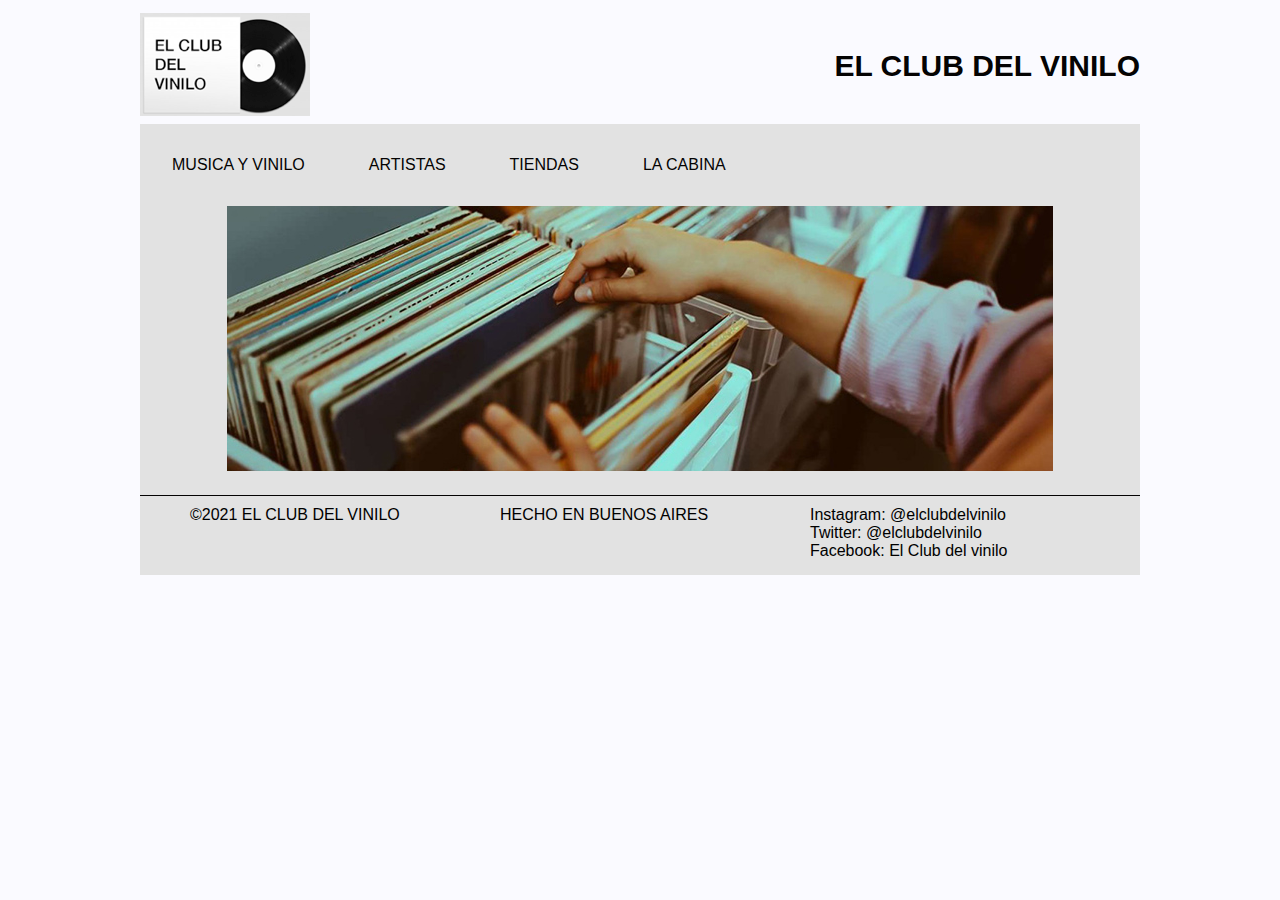
<file: index.html>
<!DOCTYPE html>
<html lang="es">
<head>
    <meta charset="UTF-8">
    <meta http-equiv="X-UA-Compatible" content="IE=edge">
    <meta name="viewport" content="width=device-width, initial-scale=1.0">
    <title>Document</title>
    <link rel="stylesheet" href="index.css">
</head>
<body>
    <div class="cabecera">
        <a href="index.html">
             <img src="elclubdelviniloLOGO1.png" alt="Ir al inicio">
        </a>
        <h1 class="titulo">EL CLUB DEL VINILO</h1>
    </div>

    <label class="menu-hamburguer" for="check-menu-hamb">
        <img class="foto-hamb" src="iconomenu.png"/>
    </label>

    <input class="menu-hamburguer" type="checkbox" name="check-menu-hamb" id="check-menu-hamb" />
    <ul class="submenu-checkbox">
        <li><a href="#">MUSICA Y VINILO</a>
            <ul>
                <li><a href="#">MUSICA</a></li>
                <li><a href="#">VINILO</a></li>
            </ul>
        </li>
        <li><a href="#">ARTISTAS</a></li>
        <li><a href="#">TIENDAS</a>
            <ul>
                <li><a href="#">BUENOS AIRES</a></li>
                <li><a href="#">SAN FRANCISCO</a></li>
                <li><a href="#">BARCELONA</a></li>
                <li><a href="#">BERLIN</a></li>
            </ul>
        </li>
        <li><a href="#">LA CABINA</a>
            <ul> 
                <li><a href="#">TECHNICS</a></li>
                <li><a href="#">PUAS</a></li>
                <li><a href="#">CDJ</a></li>
                <li><a href="#">MIXER</a></li>
                <li><a href="#">AURIS</a></li>
            </ul>
        </li>
    </ul>

    <div class="contenedor">
        <nav class="menu">
            <ul>
                <li ><a href="#">MUSICA Y VINILO</a>
                    <ul>
                        <li><a href="#">MUSICA</a></li>
                        <li><a href="#">VINILO</a></li>
                    </ul>
                </li>
                <li><a href="#">ARTISTAS</a></li>
                <li><a href="#">TIENDAS</a>
                    <ul>
                        <li><a href="#">BUENOS AIRES</a></li>
                        <li><a href="#">SAN FRANCISCO</a></li>
                        <li><a href="#">BARCELONA</a></li>
                        <li><a href="#">BERLIN</a></li>
                    </ul>
                </li>
                <li><a href="#">LA CABINA</a>
                    <ul>
                        <li><a href="#">TECHNICS</a></li>
                        <li><a href="#">PUAS</a></li>
                        <li><a href="#">CDJ</a></li>
                        <li><a href="#">MIXER</a></li>
                        <li><a href="#">AURIS</a></li>
                    </ul>
                </li>
            </ul>
        </nav>
      
        <div class="slider">
            <img class="imagen-slider" src="slider.jpg" alt="Foto discos">
        </div>

        <footer class="pie">
            <div class="pie-copy">
                &copy;2021 EL CLUB DEL VINILO
            </div>
            <address class="pie-made">
                HECHO EN BUENOS AIRES
            </address>
            <address class="pie-redes">
                Instagram: @elclubdelvinilo <br>
                Twitter: @elclubdelvinilo <br>
                Facebook: El Club del vinilo <br>
            </address>
      </footer>
    </div>
</body>
</html>
</file>
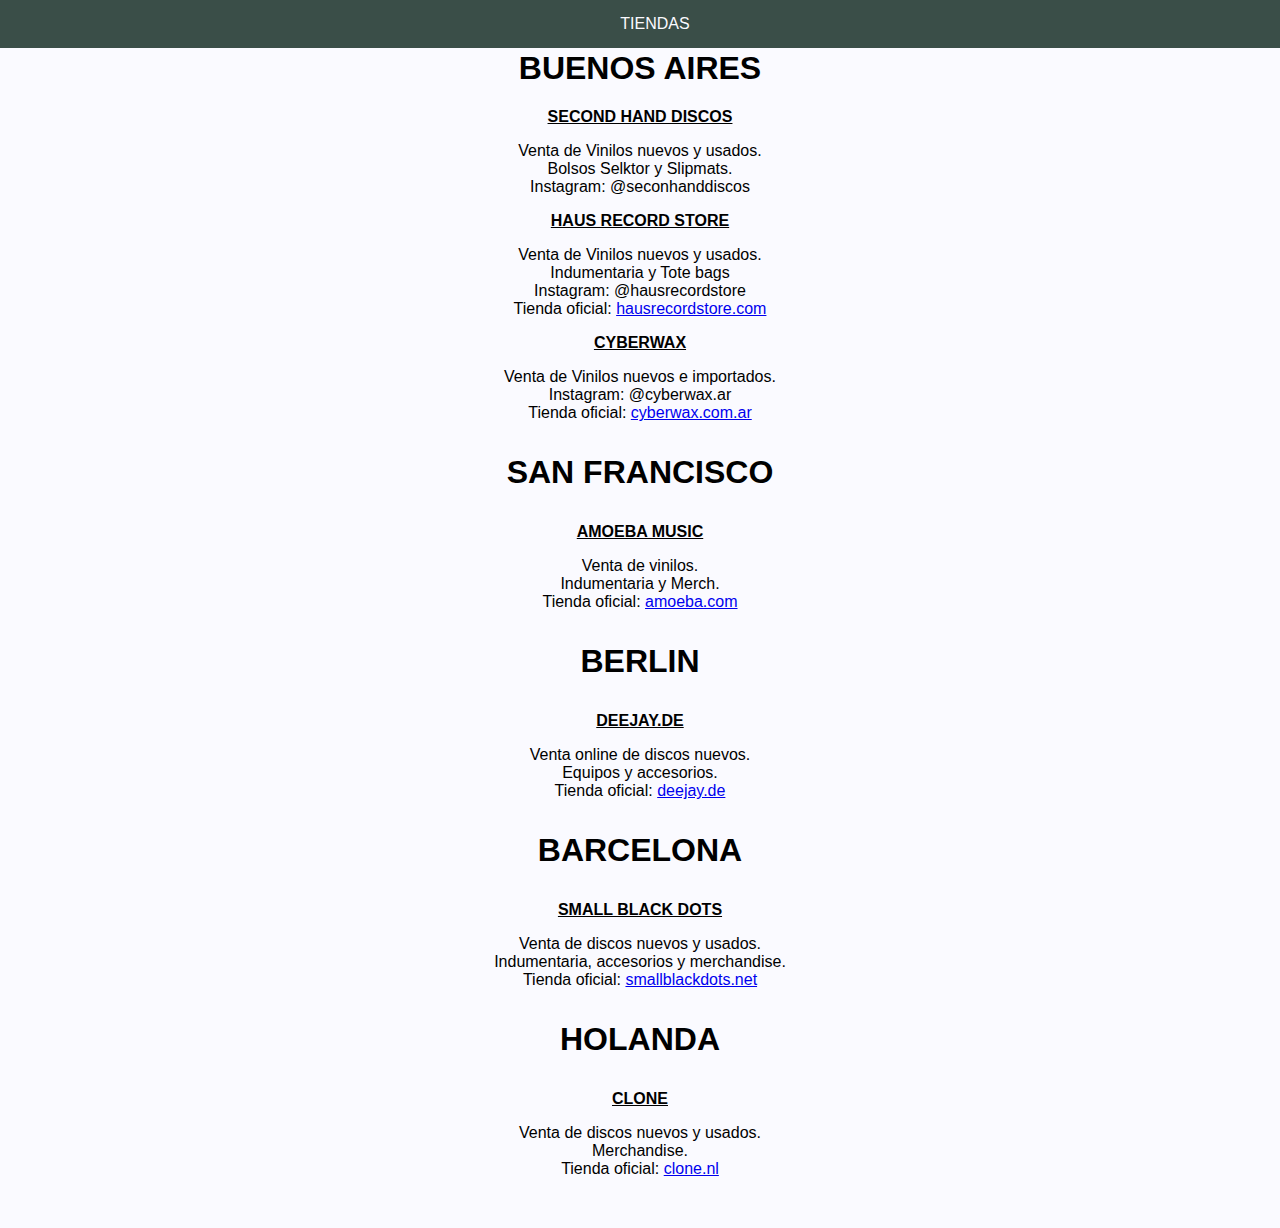
<file: FERIAS/index.html>
<!DOCTYPE html>
<html lang="es">
<head>
    <meta charset="UTF-8">
    <meta http-equiv="X-UA-Compatible" content="IE=edge">
    <meta name="viewport" content="width=device-width, initial-scale=1.0">
    <title>FERIAS</title>
    <link rel="stylesheet" href="index.css">
</head>
<body>
    <div class="fixed">
        TIENDAS
    </div>

    <div class="contenido">
        <h1 class="titulo">BUENOS AIRES</h1>
        <h2 class="titulo-interno">SECOND HAND DISCOS</h2>
        <p>
            Venta de Vinilos nuevos y usados. <br>
            Bolsos Selktor y Slipmats. <br>
            Instagram: @seconhanddiscos
        </p>
        <h2 class="titulo-interno">HAUS RECORD STORE</h2>
        <p>
            Venta de Vinilos nuevos y usados. <br>
            Indumentaria y Tote bags <br>
            Instagram: @hausrecordstore <br>
            Tienda oficial:
            <a href="https://www.hausrecordstore.com">hausrecordstore.com</a>
        </p>
        <h2 class="titulo-interno">CYBERWAX</h2>
        <p>
            Venta de Vinilos nuevos e importados. <br>
            Instagram: @cyberwax.ar <br>
            Tienda oficial: 
            <a href="https://www.cyberwax.com.ar">cyberwax.com.ar</a>

        </p>
        <h3 class="titulo">SAN FRANCISCO</h3>
        <h3 class="titulo-interno">AMOEBA MUSIC</h3>
        <p>
            Venta de vinilos. <br>
            Indumentaria y Merch. <br>
            Tienda oficial:
            <a href="https://www.amoeba.com">amoeba.com</a>
        </p>
        <h3 class="titulo">BERLIN</h3>
        <h3 class="titulo-interno">DEEJAY.DE</h3>
        <p>
            Venta online de discos nuevos. <br>
            Equipos y accesorios. <br>
            Tienda oficial:
            <a href="https://www.deejay.de">deejay.de</a>
        </p>

        <h3 class="titulo">BARCELONA</h3>
        <h3 class="titulo-interno">SMALL BLACK DOTS</h3>
        <p>
            Venta de discos nuevos y usados. <br>
            Indumentaria, accesorios y merchandise. <br>
            Tienda oficial: 
            <a href="https://www.smallblackdots.net">smallblackdots.net</a>
        </p>

        <h3 class="titulo">HOLANDA</h3>
        <h3 class="titulo-interno">CLONE</h3>
        <p>
            Venta de discos nuevos y usados. <br>
            Merchandise. <br>
            Tienda oficial:
            <a href="https://clone.nl">clone.nl</a>
        </p>
    </div>
</body>
</html>
</file>
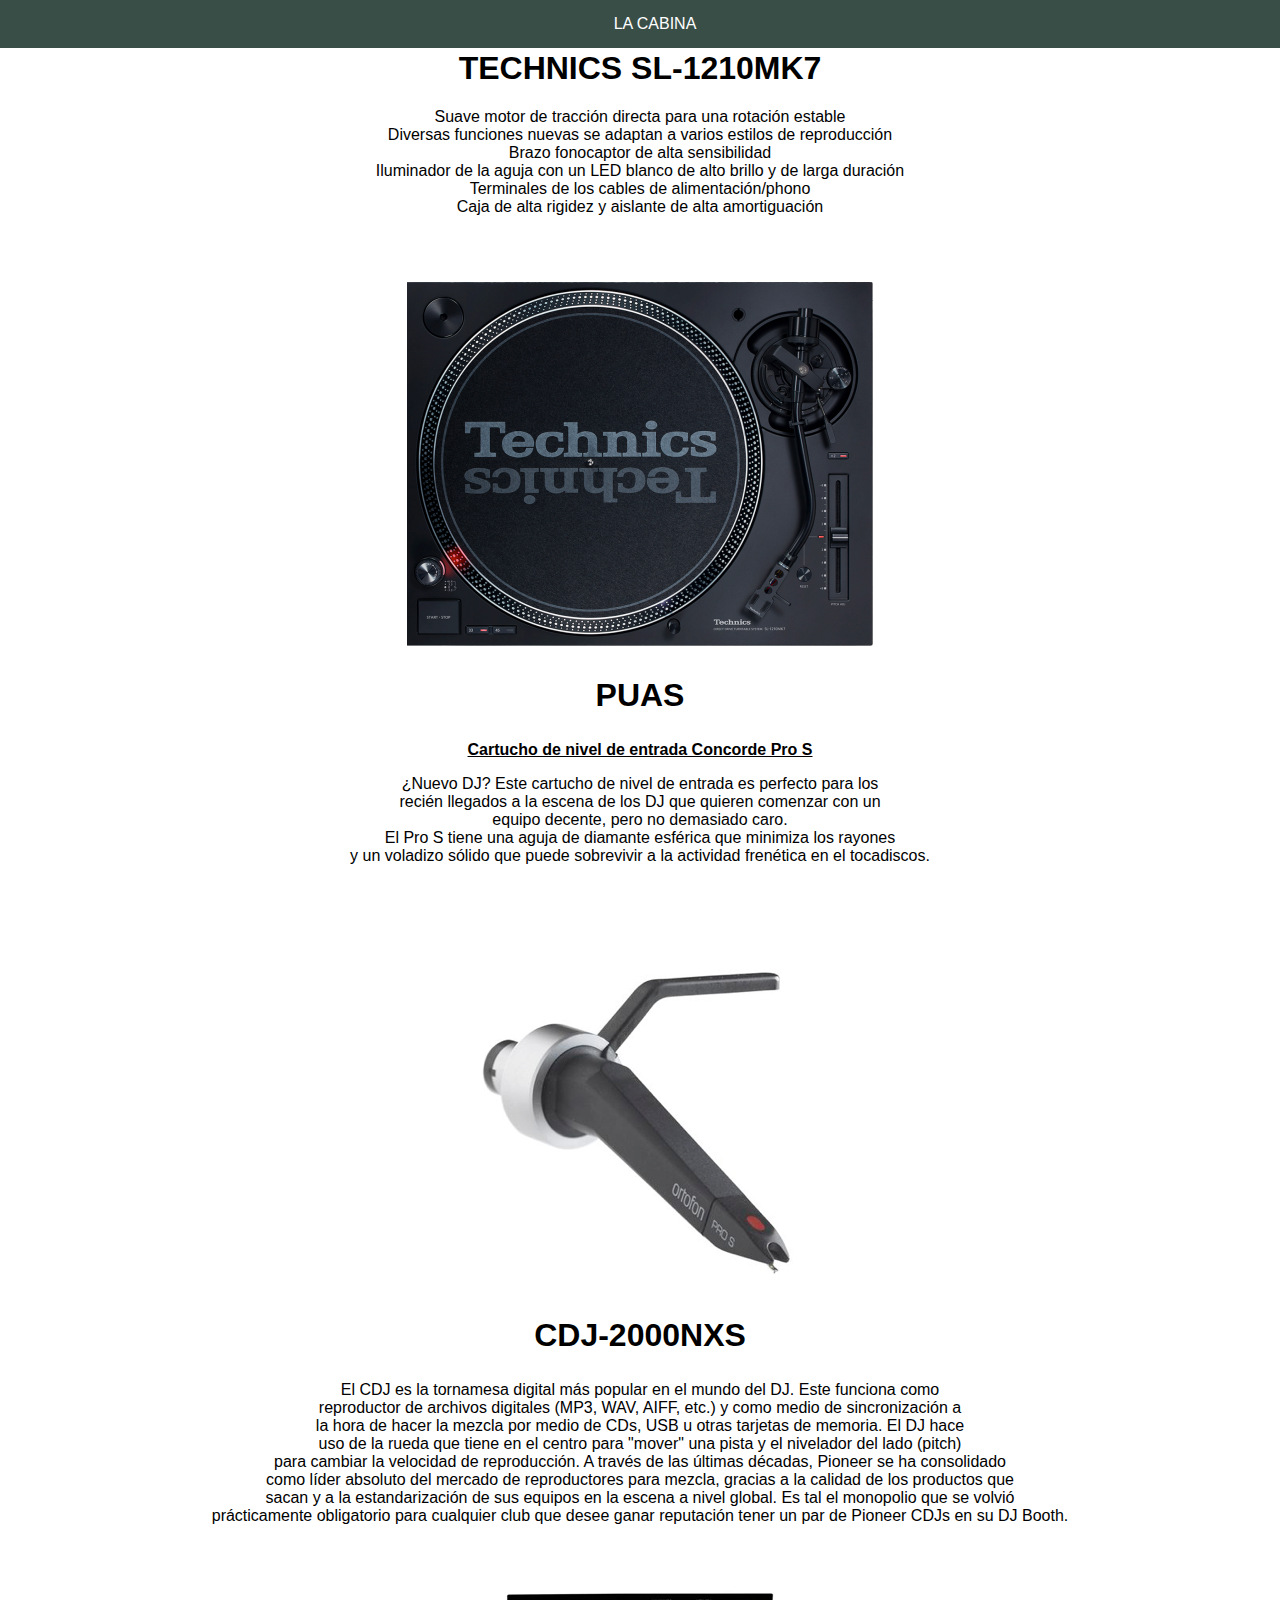
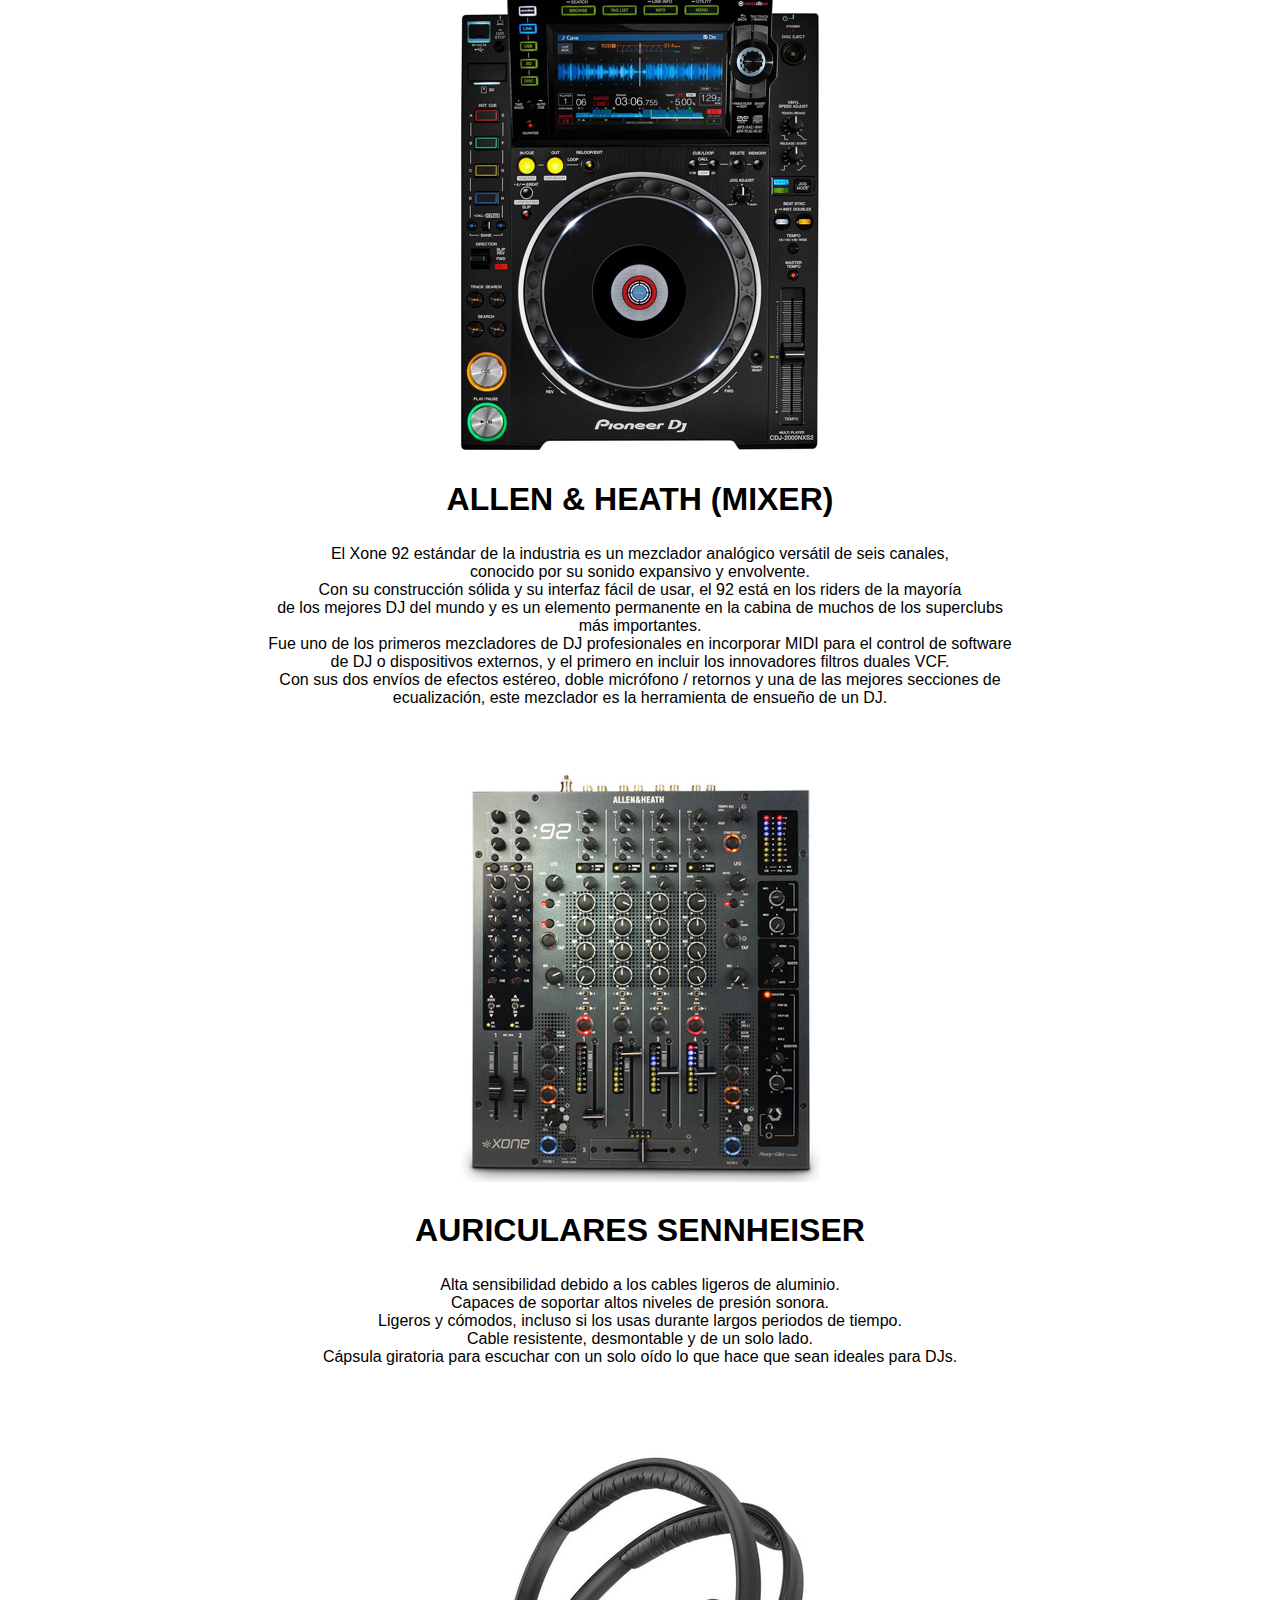
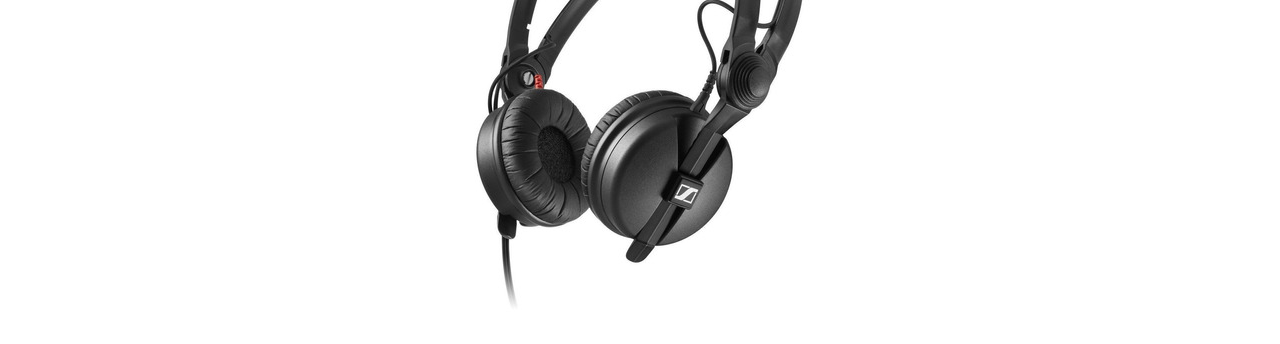
<file: LA CABINA/index.html>
<!DOCTYPE html>
<html lang="es">
<head>
    <meta charset="UTF-8">
    <meta http-equiv="X-UA-Compatible" content="IE=edge">
    <meta name="viewport" content="width=device-width, initial-scale=1.0">
    <title>LA CABINA</title>
    <link rel="stylesheet" href="index.css">
</head>
<body>
    <div class="fixed">
        LA CABINA
    </div>

    <div class="contenido">
        <h1 class="titulo">TECHNICS SL-1210MK7</h1>
        <p>
            Suave motor de tracción directa para una rotación estable <br>
            Diversas funciones nuevas se adaptan a varios estilos de 
            reproducción <br>
            Brazo fonocaptor de alta sensibilidad <br>
            Iluminador de la aguja con un LED blanco 
            de alto brillo y de larga duración <br>
            Terminales de los cables de alimentación/phono <br>
            Caja de alta rigidez y aislante de alta amortiguación
        </p>
        <img class="contenido" src="technics.png" alt="TECHNICS">
        
        <h2 class="titulo">PUAS</h2>
        <h2 class="titulo-interno">Cartucho de nivel de entrada Concorde Pro S</h2>
        <p>¿Nuevo DJ? Este cartucho de nivel de entrada es perfecto para los <br>
            recién llegados a la escena de los DJ que quieren comenzar con un <br>
            equipo decente, pero no demasiado caro. <br>
            El Pro S tiene una aguja de diamante esférica que minimiza los rayones <br>
            y un voladizo sólido que puede sobrevivir a la actividad frenética en el tocadiscos.
       </p>
       <img class="contenido" src="Puas.jpeg" alt="Puas">
       
    
        <h2 class="titulo">CDJ-2000NXS</h2>
        <p>
            El CDJ es la tornamesa digital más popular en el mundo del DJ. Este funciona como <br>
            reproductor de archivos digitales (MP3, WAV, AIFF, etc.) y como medio de sincronización a <br>
            la hora de hacer la mezcla por medio de CDs, USB u otras tarjetas de memoria. El DJ hace <br>
            uso de la rueda que tiene en el centro para "mover" una pista y el nivelador del lado (pitch) <br>
            para cambiar la velocidad de reproducción. A través de las últimas décadas, Pioneer se ha consolidado <br>
            como líder absoluto del mercado de reproductores para mezcla, gracias a la calidad de los productos que <br>
            sacan y a la estandarización de sus equipos en la escena a nivel global. Es tal el monopolio que se volvió <br>
            prácticamente obligatorio para cualquier club que desee ganar reputación tener un par de Pioneer CDJs en su DJ Booth.
        </p>
        <img class="contenido" src="CDJ2000NXS2.jpg" alt="CDJ-2000NXS">

        <h2 class="titulo">ALLEN & HEATH (MIXER)</h2>
        <p>
            El Xone 92 estándar de la industria es un mezclador analógico versátil de seis canales, <br>
            conocido por su sonido expansivo y envolvente. <br>
            Con su construcción sólida y su interfaz fácil de usar, el 92 está en los riders de la mayoría <br>
            de los mejores DJ del mundo y es un elemento permanente en la cabina de muchos de los superclubs <br>
            más importantes. <br>
            Fue uno de los primeros mezcladores de DJ profesionales en incorporar MIDI para el control de software <br>
            de DJ o dispositivos externos, y el primero en incluir los innovadores filtros duales VCF. <br>
            Con sus dos envíos de efectos estéreo, doble micrófono / retornos y una de las mejores secciones de <br>
            ecualización, este mezclador es la herramienta de ensueño de un DJ.
        </p>
        <img class="contenido" src="mixer-xone92.jpeg" alt="MIXER">

        <h2 class="titulo">AURICULARES SENNHEISER</h2>
        <p>
            Alta sensibilidad debido a los cables ligeros de aluminio. <br>
            Capaces de soportar altos niveles de presión sonora. <br>
            Ligeros y cómodos, incluso si los usas durante largos periodos de tiempo. <br>
            Cable resistente, desmontable y de un solo lado. <br>
            Cápsula giratoria para escuchar con un solo oído lo que hace que sean ideales para DJs.
        </p>
        <img class="contenido" src="auriculares.jpeg" alt="auriculares">



        
    </div>
    
</body>
</html>
</file>
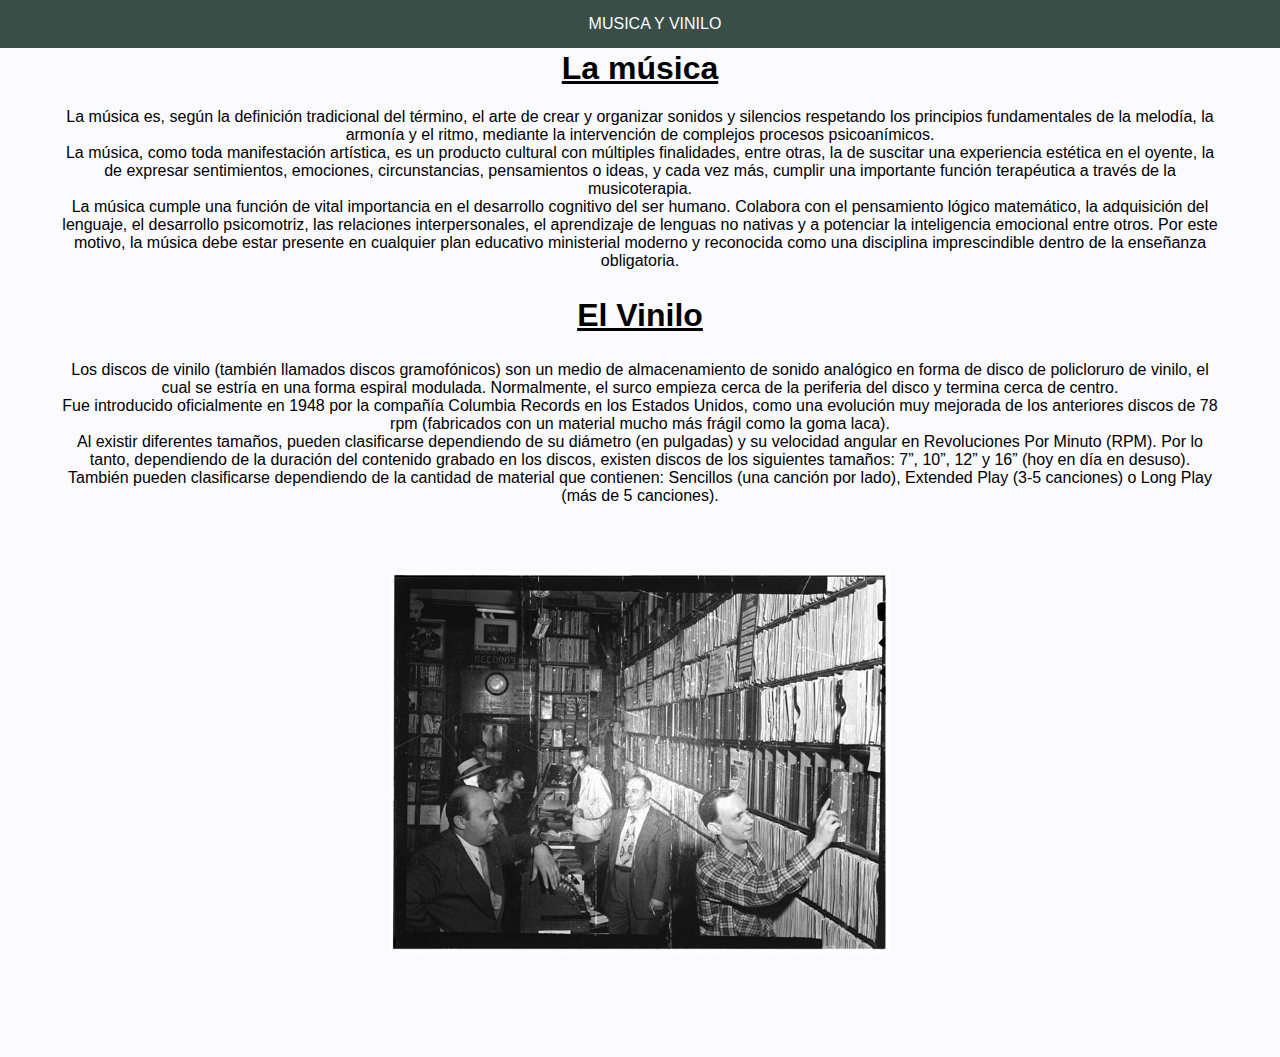
<file: MUSICA Y VINILOS/index.html>
<!DOCTYPE html>
<html lang="es">
<head>
    <meta charset="UTF-8">
    <meta http-equiv="X-UA-Compatible" content="IE=edge">
    <meta name="viewport" content="width=device-width, initial-scale=1.0">
    <title>HISTORIA</title>
    <link rel="stylesheet" href="index.css">
</head>
<body>
    <div class="fixed">
        MUSICA Y VINILO
    </div>

    <div class="contenido">
    <h1 class="titulo">La música</h1>
    <p> La música es, según la definición tradicional del término, el arte de crear y organizar sonidos y 
       silencios respetando los principios fundamentales de la melodía, la armonía y el ritmo, mediante 
       la intervención de complejos procesos psicoanímicos. <br>
        
       La música, como toda manifestación artística, es un producto cultural con múltiples finalidades, 
       entre otras, la de suscitar una experiencia estética en el oyente, la de expresar sentimientos, 
       emociones, circunstancias, pensamientos o ideas, y cada vez más, cumplir una importante función 
       terapéutica a través de la musicoterapia. <br>

       La música cumple una función de vital importancia en el desarrollo cognitivo del ser humano. 
       Colabora con el pensamiento lógico matemático, la adquisición del lenguaje, el desarrollo psicomotriz, 
       las relaciones interpersonales, el aprendizaje de lenguas no nativas y a potenciar la inteligencia 
       emocional entre otros. Por este motivo, la música debe estar presente en cualquier plan educativo ministerial 
       moderno y reconocida como una disciplina imprescindible dentro de la enseñanza obligatoria.</p>

       <h2 class="titulo">El Vinilo</h2>
       <p>Los discos de vinilo (también llamados discos gramofónicos) son un medio de almacenamiento de sonido analógico 
        en forma de disco de policloruro de vinilo, el cual se estría en una forma espiral modulada. Normalmente, el surco 
        empieza cerca de la periferia del disco y termina cerca de centro. <br>

        Fue introducido oficialmente en 1948 por la compañía Columbia Records en los Estados Unidos, como una evolución muy 
        mejorada de los anteriores discos de 78 rpm (fabricados con un material mucho más frágil como la goma laca). <br>

        Al existir diferentes tamaños, pueden clasificarse dependiendo de su diámetro (en pulgadas) y su velocidad angular 
        en Revoluciones Por Minuto (RPM). Por lo tanto, dependiendo de la duración del contenido grabado en los discos, 
        existen discos de los siguientes tamaños: 7”, 10”, 12” y 16” (hoy en día en desuso). También pueden clasificarse 
        dependiendo de la cantidad de material que contienen: Sencillos (una canción por lado), Extended Play (3-5 canciones)
        o Long Play (más de 5 canciones).</p>
        <img class="contenido" src="historiavinilo.jpeg" alt="historia">

    </div>
</body>
</html>
</file>
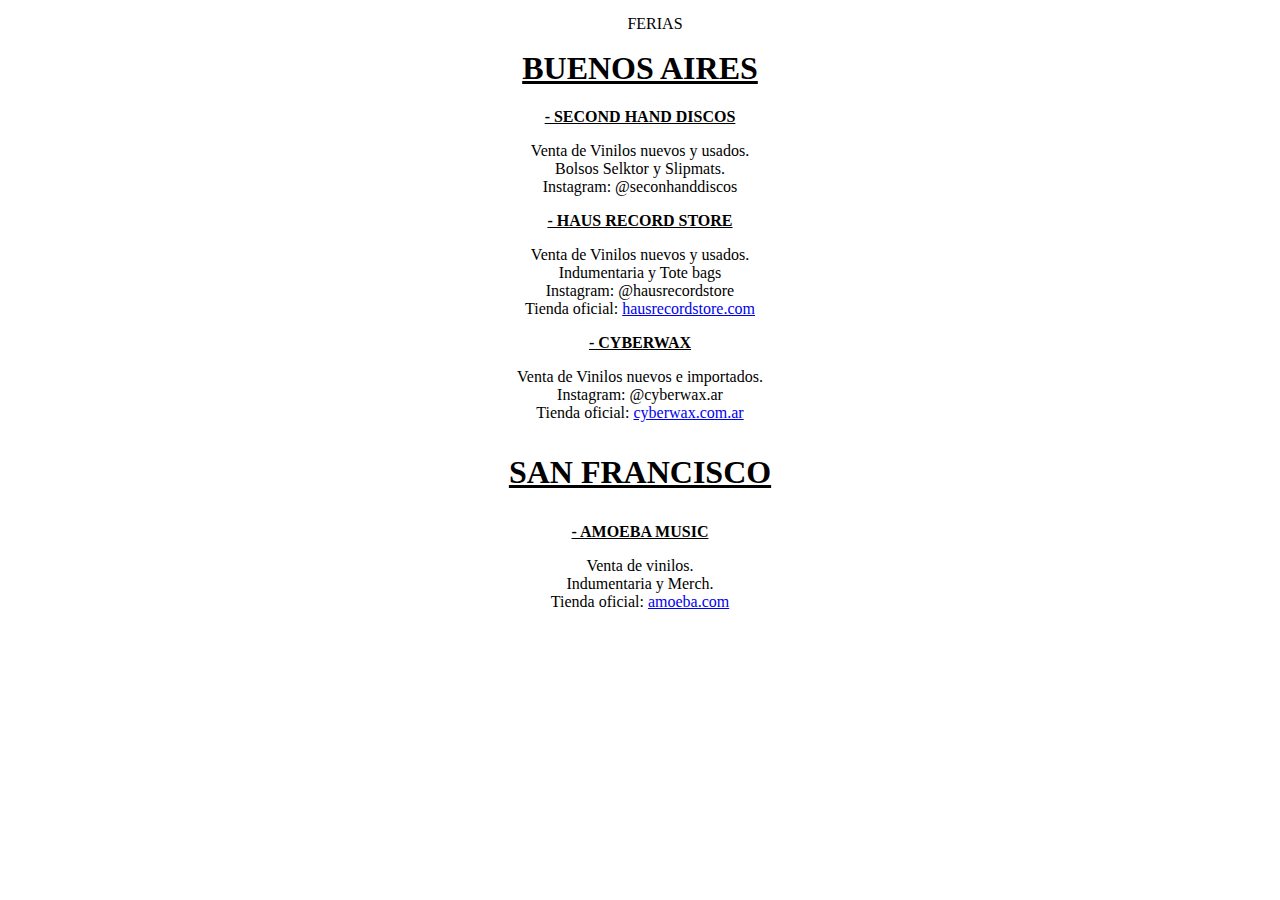
<file: ferias.html>
<!DOCTYPE html>
<html lang="es">
<head>
    <meta charset="UTF-8">
    <meta http-equiv="X-UA-Compatible" content="IE=edge">
    <meta name="viewport" content="width=device-width, initial-scale=1.0">
    <title>FERIAS</title>
    <link rel="stylesheet" href="ferias.css">
</head>
<body>
    <div class="fixed">
        FERIAS
    </div>

    <div class="contenido">
        <h1 class="titulo">BUENOS AIRES</h1>
        <h2 class="titulo-interno">- SECOND HAND DISCOS</h2>
        <p>
            Venta de Vinilos nuevos y usados. <br>
            Bolsos Selktor y Slipmats. <br>
            Instagram: @seconhanddiscos
        </p>
        <h2 class="titulo-interno">- HAUS RECORD STORE</h2>
        <p>
            Venta de Vinilos nuevos y usados. <br>
            Indumentaria y Tote bags <br>
            Instagram: @hausrecordstore <br>
            Tienda oficial:
            <a href="https://www.hausrecordstore.com">hausrecordstore.com</a>
        </p>
        <h2 class="titulo-interno">- CYBERWAX</h2>
        <p>
            Venta de Vinilos nuevos e importados. <br>
            Instagram: @cyberwax.ar <br>
            Tienda oficial: 
            <a href="https://www.cyberwax.com.ar">cyberwax.com.ar</a>

        </p>
        <h3 class="titulo">SAN FRANCISCO</h3>
        <h3 class="titulo-interno">- AMOEBA MUSIC</h3>
        <p>
            Venta de vinilos. <br>
            Indumentaria y Merch. <br>
            Tienda oficial:
            <a href="https://www.amoeba.com">amoeba.com</a>
        </p>
        <h3 class="titulo"></h3>

    </div>
</body>
</html>
</file>
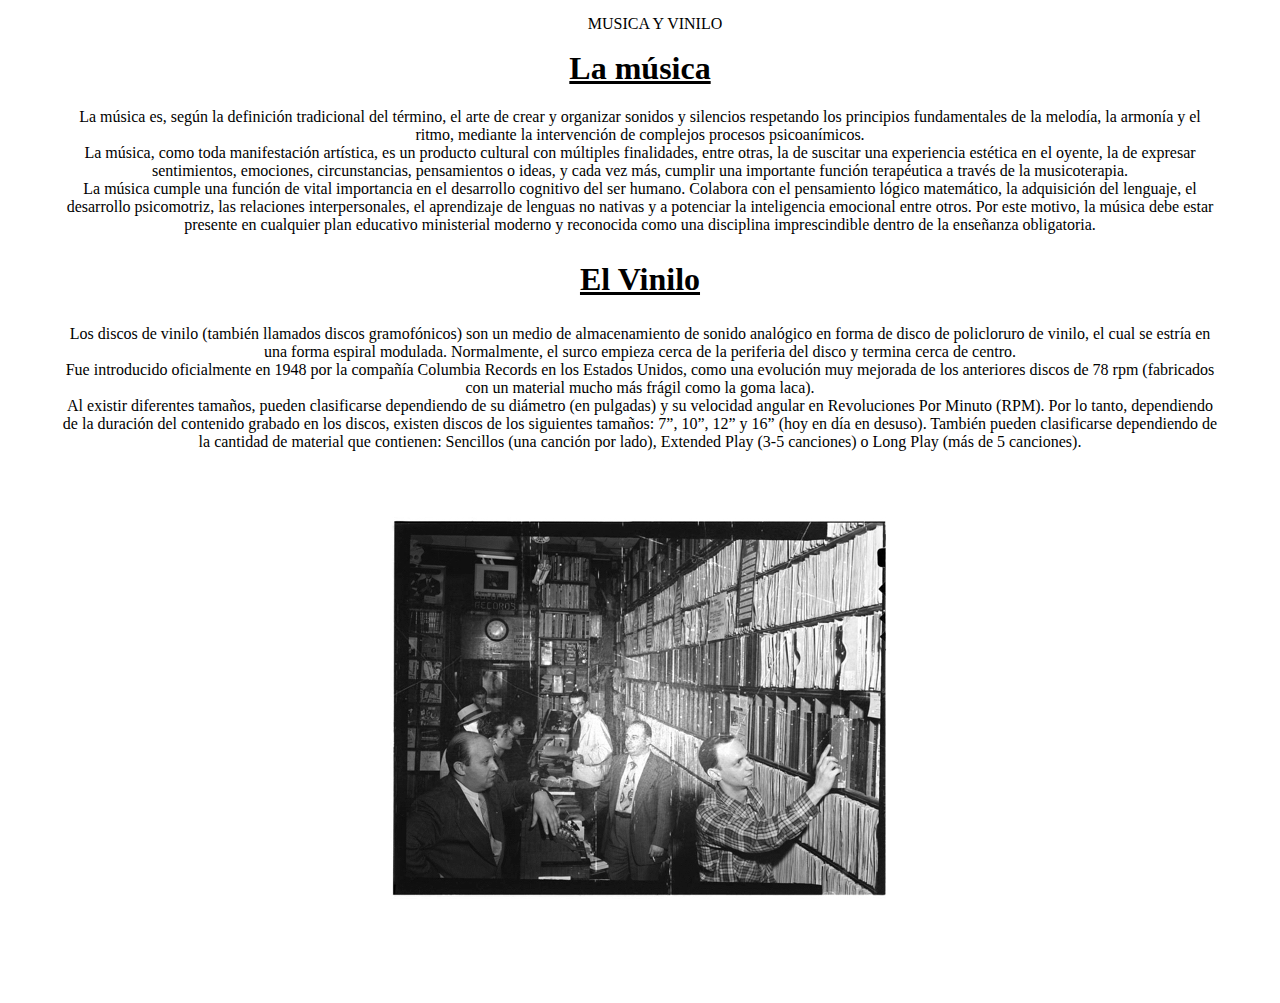
<file: historia.html>
<!DOCTYPE html>
<html lang="es">
<head>
    <meta charset="UTF-8">
    <meta http-equiv="X-UA-Compatible" content="IE=edge">
    <meta name="viewport" content="width=device-width, initial-scale=1.0">
    <title>HISTORIA</title>
    <link rel="stylesheet" href="historia.css">
</head>
<body>
    <div class="fixed">
        MUSICA Y VINILO
    </div>

    <div class="contenido">
    <h1 class="titulo">La música</h1>
    <p> La música es, según la definición tradicional del término, el arte de crear y organizar sonidos y 
       silencios respetando los principios fundamentales de la melodía, la armonía y el ritmo, mediante 
       la intervención de complejos procesos psicoanímicos. <br>
        
       La música, como toda manifestación artística, es un producto cultural con múltiples finalidades, 
       entre otras, la de suscitar una experiencia estética en el oyente, la de expresar sentimientos, 
       emociones, circunstancias, pensamientos o ideas, y cada vez más, cumplir una importante función 
       terapéutica a través de la musicoterapia. <br>

       La música cumple una función de vital importancia en el desarrollo cognitivo del ser humano. 
       Colabora con el pensamiento lógico matemático, la adquisición del lenguaje, el desarrollo psicomotriz, 
       las relaciones interpersonales, el aprendizaje de lenguas no nativas y a potenciar la inteligencia 
       emocional entre otros. Por este motivo, la música debe estar presente en cualquier plan educativo ministerial 
       moderno y reconocida como una disciplina imprescindible dentro de la enseñanza obligatoria.</p>

       <h2 class="titulo">El Vinilo</h2>
       <p>Los discos de vinilo (también llamados discos gramofónicos) son un medio de almacenamiento de sonido analógico 
        en forma de disco de policloruro de vinilo, el cual se estría en una forma espiral modulada. Normalmente, el surco 
        empieza cerca de la periferia del disco y termina cerca de centro. <br>

        Fue introducido oficialmente en 1948 por la compañía Columbia Records en los Estados Unidos, como una evolución muy 
        mejorada de los anteriores discos de 78 rpm (fabricados con un material mucho más frágil como la goma laca). <br>

        Al existir diferentes tamaños, pueden clasificarse dependiendo de su diámetro (en pulgadas) y su velocidad angular 
        en Revoluciones Por Minuto (RPM). Por lo tanto, dependiendo de la duración del contenido grabado en los discos, 
        existen discos de los siguientes tamaños: 7”, 10”, 12” y 16” (hoy en día en desuso). También pueden clasificarse 
        dependiendo de la cantidad de material que contienen: Sencillos (una canción por lado), Extended Play (3-5 canciones)
        o Long Play (más de 5 canciones).</p>
        <img class="contenido" src="historiavinilo.jpeg" alt="historia">

    </div>
</body>
</html>
</file>
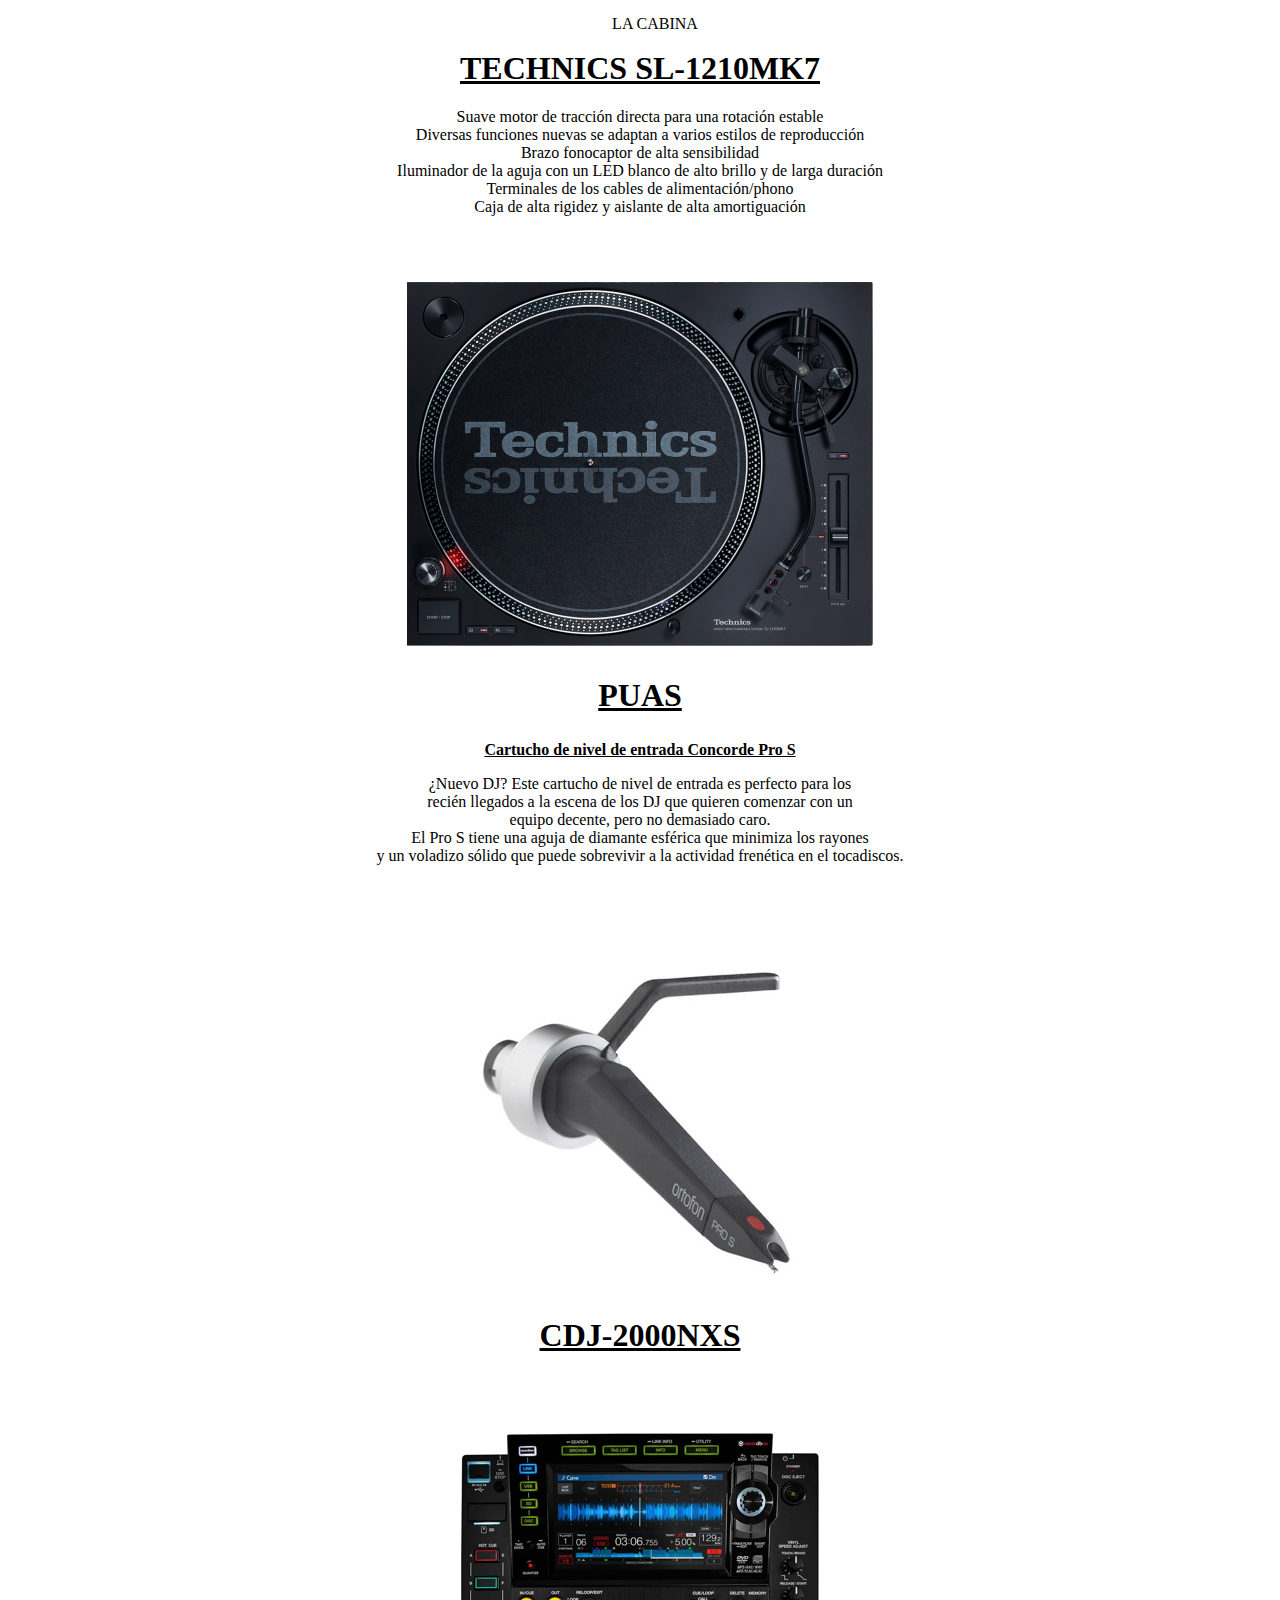
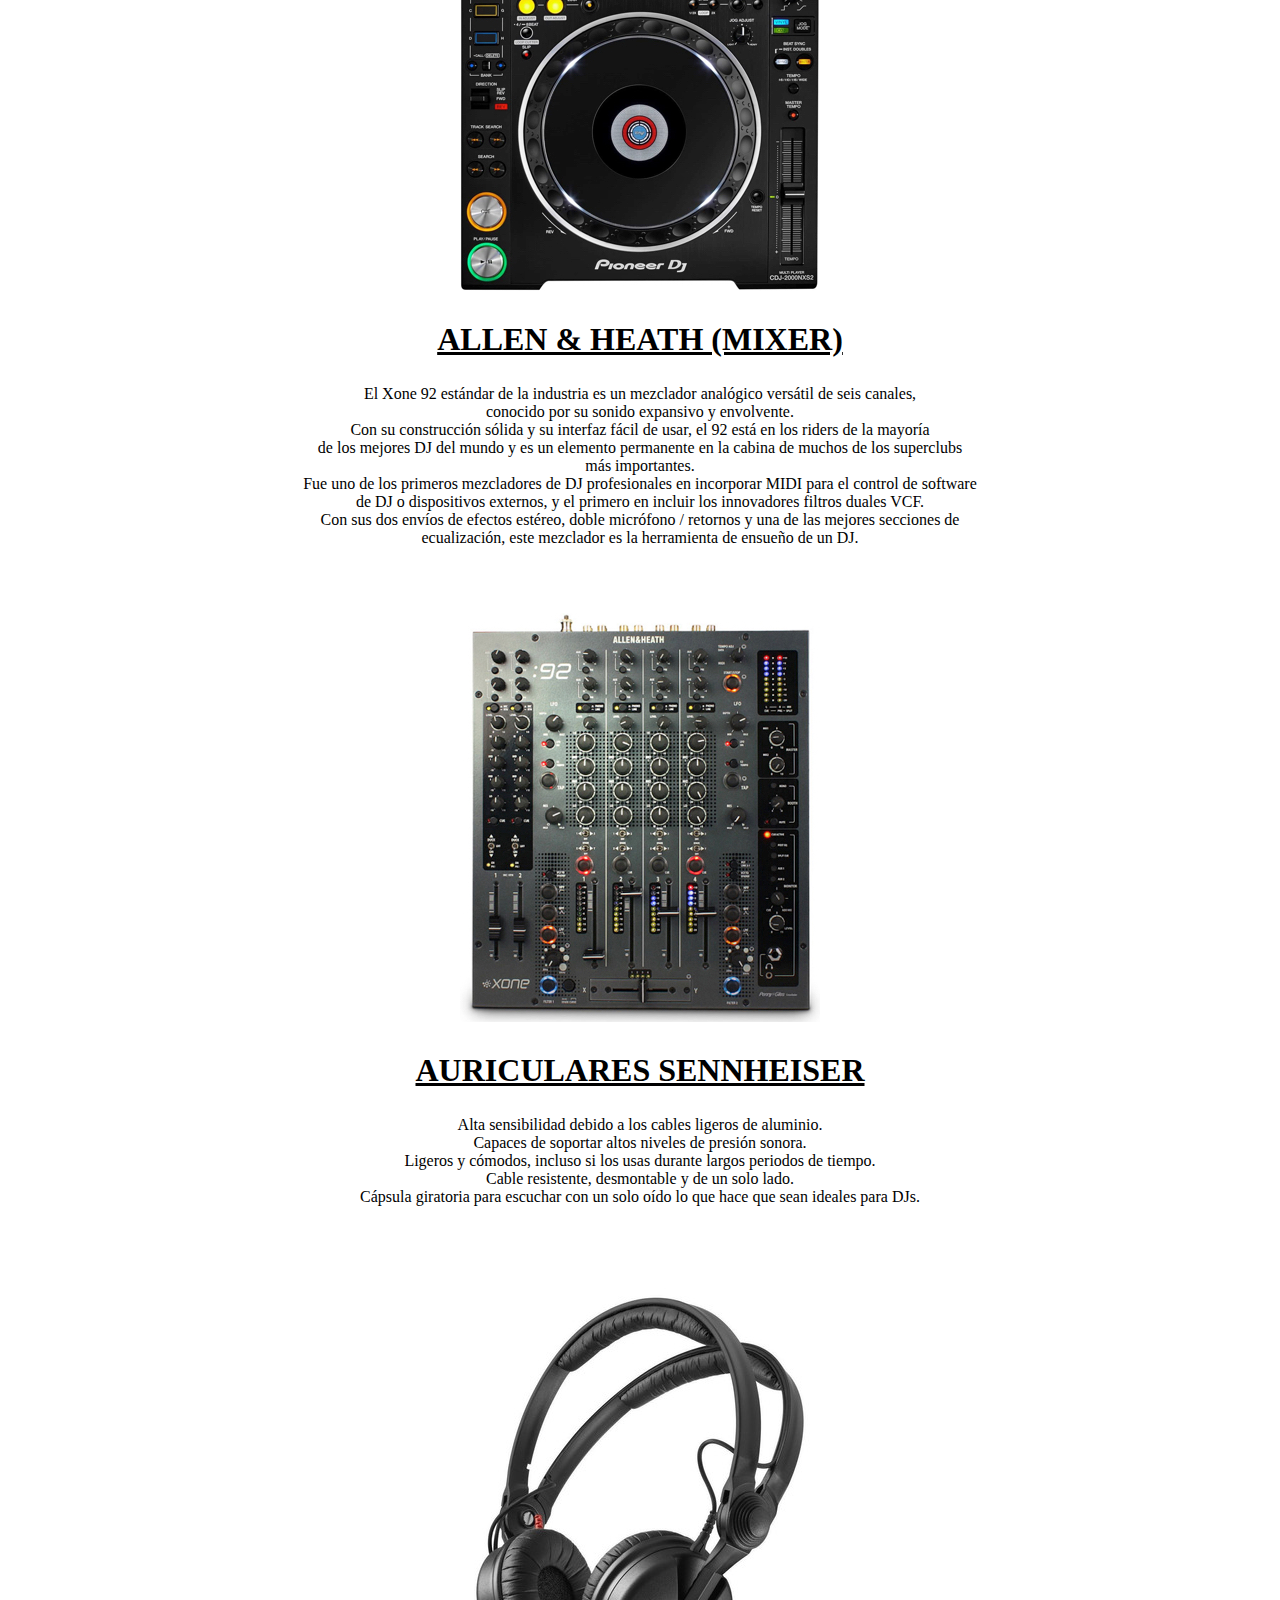
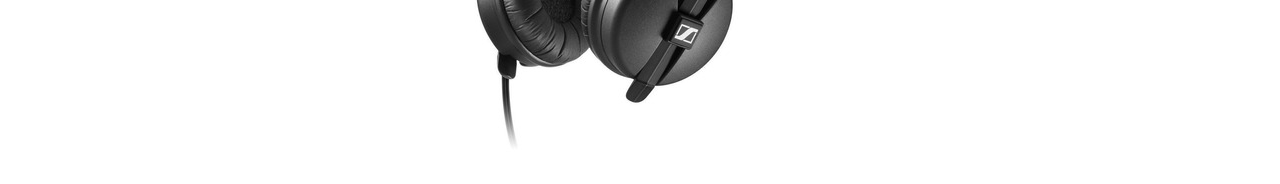
<file: lacabina.html>
<!DOCTYPE html>
<html lang="es">
<head>
    <meta charset="UTF-8">
    <meta http-equiv="X-UA-Compatible" content="IE=edge">
    <meta name="viewport" content="width=device-width, initial-scale=1.0">
    <title>LA CABINA</title>
    <link rel="stylesheet" href="lacabina.css">
</head>
<body>
    <div class="fixed">
        LA CABINA
    </div>

    <div class="contenido">
        <h1 class="titulo">TECHNICS SL-1210MK7</h1>
        <p>
            Suave motor de tracción directa para una rotación estable <br>
            Diversas funciones nuevas se adaptan a varios estilos de 
            reproducción <br>
            Brazo fonocaptor de alta sensibilidad <br>
            Iluminador de la aguja con un LED blanco 
            de alto brillo y de larga duración <br>
            Terminales de los cables de alimentación/phono <br>
            Caja de alta rigidez y aislante de alta amortiguación
        </p>
        <img class="contenido" src="technics.png" alt="TECHNICS">
        
        <h2 class="titulo">PUAS</h2>
        <h2 class="titulo-interno">Cartucho de nivel de entrada Concorde Pro S</h2>
        <p>¿Nuevo DJ? Este cartucho de nivel de entrada es perfecto para los <br>
            recién llegados a la escena de los DJ que quieren comenzar con un <br>
            equipo decente, pero no demasiado caro. <br>
            El Pro S tiene una aguja de diamante esférica que minimiza los rayones <br>
            y un voladizo sólido que puede sobrevivir a la actividad frenética en el tocadiscos.
       </p>
       <img class="contenido" src="Puas.jpeg" alt="Puas">
       
    
        <h2 class="titulo">CDJ-2000NXS</h2>
        <p>

        </p>
        <img class="contenido" src="CDJ2000NXS2.jpg" alt="CDJ-2000NXS">

        <h2 class="titulo">ALLEN & HEATH (MIXER)</h2>
        <p>
            El Xone 92 estándar de la industria es un mezclador analógico versátil de seis canales, <br>
            conocido por su sonido expansivo y envolvente. <br>
            Con su construcción sólida y su interfaz fácil de usar, el 92 está en los riders de la mayoría <br>
            de los mejores DJ del mundo y es un elemento permanente en la cabina de muchos de los superclubs <br>
            más importantes. <br>
            Fue uno de los primeros mezcladores de DJ profesionales en incorporar MIDI para el control de software <br>
            de DJ o dispositivos externos, y el primero en incluir los innovadores filtros duales VCF. <br>
            Con sus dos envíos de efectos estéreo, doble micrófono / retornos y una de las mejores secciones de <br>
            ecualización, este mezclador es la herramienta de ensueño de un DJ.
        </p>
        <img class="contenido" src="mixer-xone92.jpeg" alt="MIXER">

        <h2 class="titulo">AURICULARES SENNHEISER</h2>
        <p>
            Alta sensibilidad debido a los cables ligeros de aluminio. <br>
            Capaces de soportar altos niveles de presión sonora. <br>
            Ligeros y cómodos, incluso si los usas durante largos periodos de tiempo. <br>
            Cable resistente, desmontable y de un solo lado. <br>
            Cápsula giratoria para escuchar con un solo oído lo que hace que sean ideales para DJs.
        </p>
        <img class="contenido" src="auriculares.jpeg" alt="auriculares">



        
    </div>
    
</body>
</html>
</file>
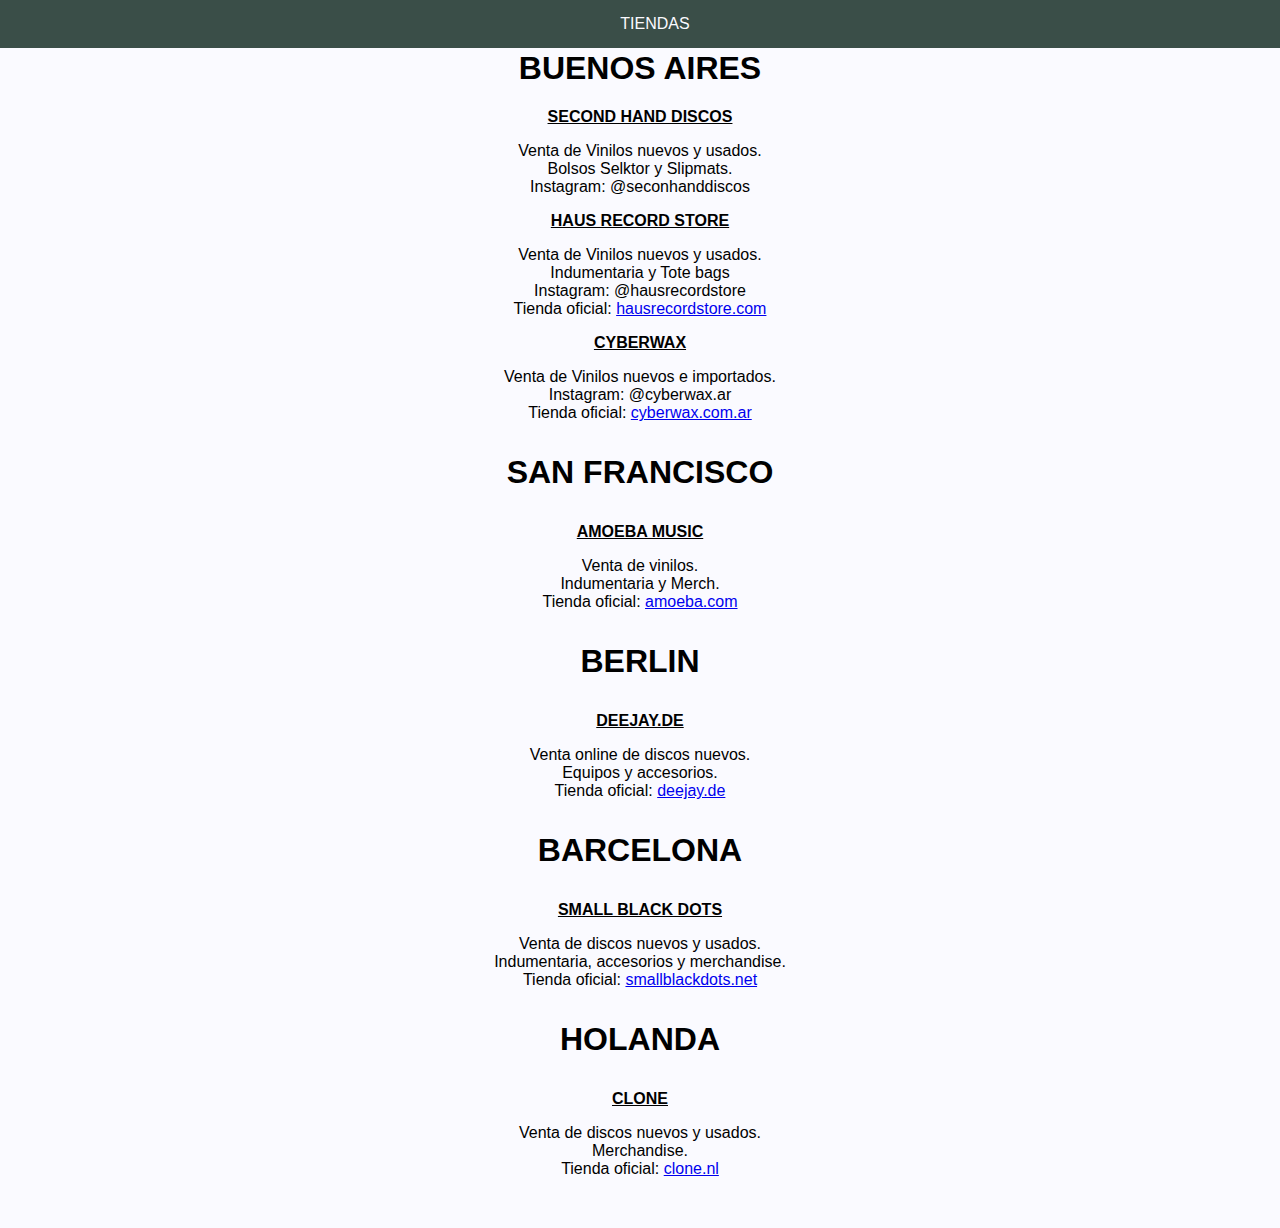
<file: FERIAS/ferias.html>
<!DOCTYPE html>
<html lang="es">
<head>
    <meta charset="UTF-8">
    <meta http-equiv="X-UA-Compatible" content="IE=edge">
    <meta name="viewport" content="width=device-width, initial-scale=1.0">
    <title>FERIAS</title>
    <link rel="stylesheet" href="ferias.css">
</head>
<body>
    <div class="fixed">
        TIENDAS
    </div>

    <div class="contenido">
        <h1 class="titulo">BUENOS AIRES</h1>
        <h2 class="titulo-interno">SECOND HAND DISCOS</h2>
        <p>
            Venta de Vinilos nuevos y usados. <br>
            Bolsos Selktor y Slipmats. <br>
            Instagram: @seconhanddiscos
        </p>
        <h2 class="titulo-interno">HAUS RECORD STORE</h2>
        <p>
            Venta de Vinilos nuevos y usados. <br>
            Indumentaria y Tote bags <br>
            Instagram: @hausrecordstore <br>
            Tienda oficial:
            <a href="https://www.hausrecordstore.com">hausrecordstore.com</a>
        </p>
        <h2 class="titulo-interno">CYBERWAX</h2>
        <p>
            Venta de Vinilos nuevos e importados. <br>
            Instagram: @cyberwax.ar <br>
            Tienda oficial: 
            <a href="https://www.cyberwax.com.ar">cyberwax.com.ar</a>

        </p>
        <h3 class="titulo">SAN FRANCISCO</h3>
        <h3 class="titulo-interno">AMOEBA MUSIC</h3>
        <p>
            Venta de vinilos. <br>
            Indumentaria y Merch. <br>
            Tienda oficial:
            <a href="https://www.amoeba.com">amoeba.com</a>
        </p>
        <h3 class="titulo">BERLIN</h3>
        <h3 class="titulo-interno">DEEJAY.DE</h3>
        <p>
            Venta online de discos nuevos. <br>
            Equipos y accesorios. <br>
            Tienda oficial:
            <a href="https://www.deejay.de">deejay.de</a>
        </p>

        <h3 class="titulo">BARCELONA</h3>
        <h3 class="titulo-interno">SMALL BLACK DOTS</h3>
        <p>
            Venta de discos nuevos y usados. <br>
            Indumentaria, accesorios y merchandise. <br>
            Tienda oficial: 
            <a href="https://www.smallblackdots.net">smallblackdots.net</a>
        </p>

        <h3 class="titulo">HOLANDA</h3>
        <h3 class="titulo-interno">CLONE</h3>
        <p>
            Venta de discos nuevos y usados. <br>
            Merchandise. <br>
            Tienda oficial:
            <a href="https://clone.nl">clone.nl</a>
        </p>
    </div>
</body>
</html>
</file>
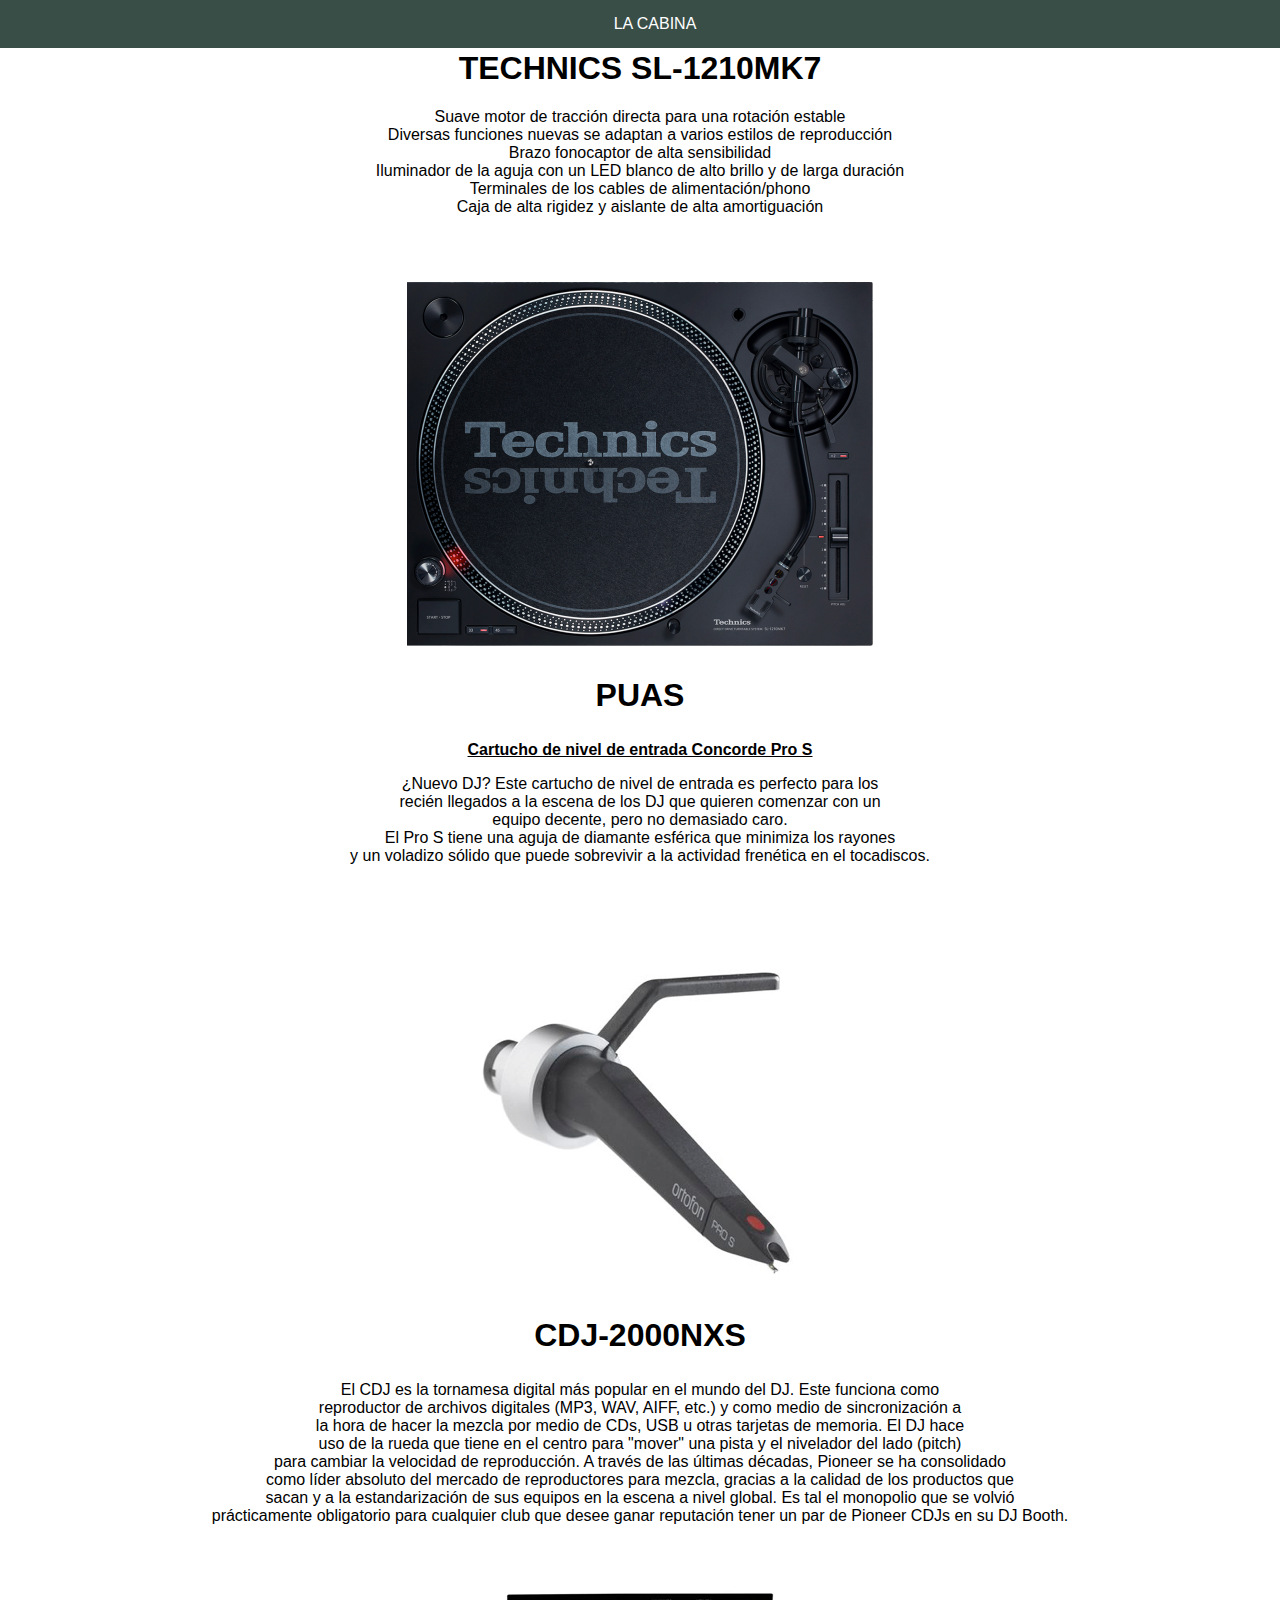
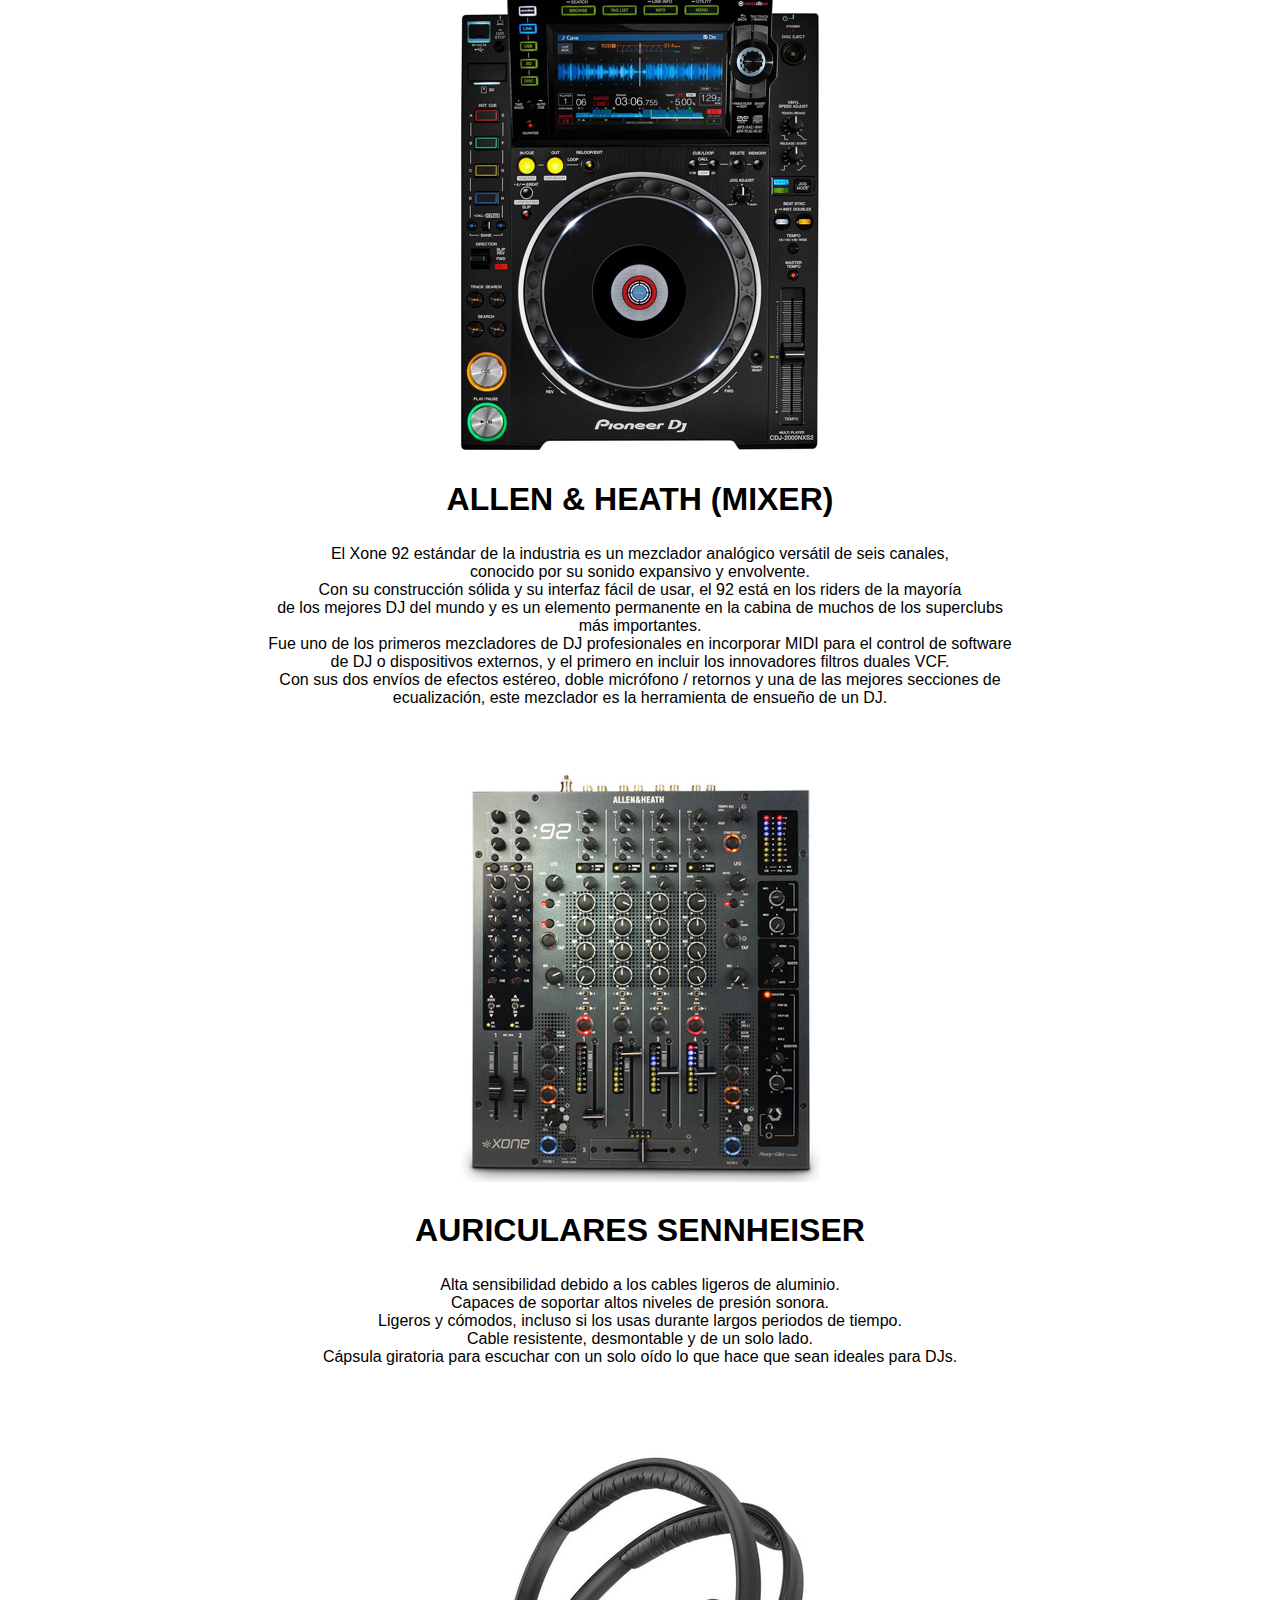
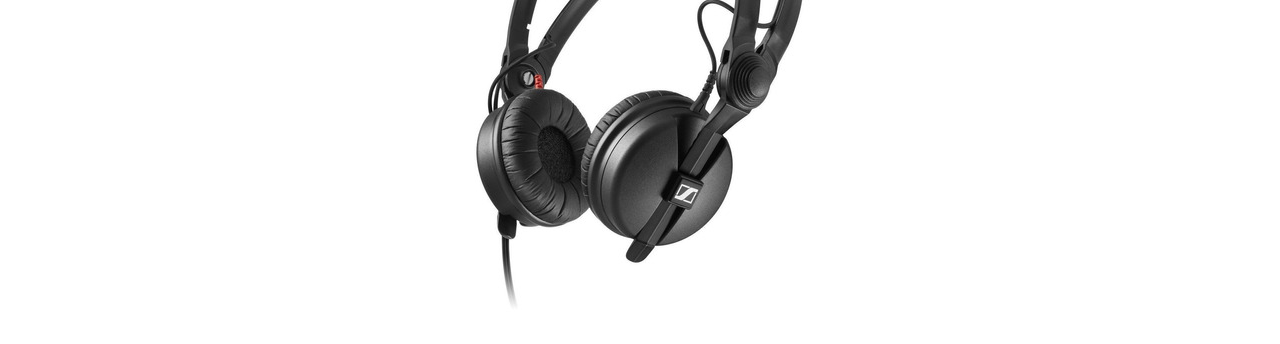
<file: LA CABINA/lacabina.html>
<!DOCTYPE html>
<html lang="es">
<head>
    <meta charset="UTF-8">
    <meta http-equiv="X-UA-Compatible" content="IE=edge">
    <meta name="viewport" content="width=device-width, initial-scale=1.0">
    <title>LA CABINA</title>
    <link rel="stylesheet" href="lacabina.css">
</head>
<body>
    <div class="fixed">
        LA CABINA
    </div>

    <div class="contenido">
        <h1 class="titulo">TECHNICS SL-1210MK7</h1>
        <p>
            Suave motor de tracción directa para una rotación estable <br>
            Diversas funciones nuevas se adaptan a varios estilos de 
            reproducción <br>
            Brazo fonocaptor de alta sensibilidad <br>
            Iluminador de la aguja con un LED blanco 
            de alto brillo y de larga duración <br>
            Terminales de los cables de alimentación/phono <br>
            Caja de alta rigidez y aislante de alta amortiguación
        </p>
        <img class="contenido" src="technics.png" alt="TECHNICS">
        
        <h2 class="titulo">PUAS</h2>
        <h2 class="titulo-interno">Cartucho de nivel de entrada Concorde Pro S</h2>
        <p>¿Nuevo DJ? Este cartucho de nivel de entrada es perfecto para los <br>
            recién llegados a la escena de los DJ que quieren comenzar con un <br>
            equipo decente, pero no demasiado caro. <br>
            El Pro S tiene una aguja de diamante esférica que minimiza los rayones <br>
            y un voladizo sólido que puede sobrevivir a la actividad frenética en el tocadiscos.
       </p>
       <img class="contenido" src="Puas.jpeg" alt="Puas">
       
    
        <h2 class="titulo">CDJ-2000NXS</h2>
        <p>
            El CDJ es la tornamesa digital más popular en el mundo del DJ. Este funciona como <br>
            reproductor de archivos digitales (MP3, WAV, AIFF, etc.) y como medio de sincronización a <br>
            la hora de hacer la mezcla por medio de CDs, USB u otras tarjetas de memoria. El DJ hace <br>
            uso de la rueda que tiene en el centro para "mover" una pista y el nivelador del lado (pitch) <br>
            para cambiar la velocidad de reproducción. A través de las últimas décadas, Pioneer se ha consolidado <br>
            como líder absoluto del mercado de reproductores para mezcla, gracias a la calidad de los productos que <br>
            sacan y a la estandarización de sus equipos en la escena a nivel global. Es tal el monopolio que se volvió <br>
            prácticamente obligatorio para cualquier club que desee ganar reputación tener un par de Pioneer CDJs en su DJ Booth.
        </p>
        <img class="contenido" src="CDJ2000NXS2.jpg" alt="CDJ-2000NXS">

        <h2 class="titulo">ALLEN & HEATH (MIXER)</h2>
        <p>
            El Xone 92 estándar de la industria es un mezclador analógico versátil de seis canales, <br>
            conocido por su sonido expansivo y envolvente. <br>
            Con su construcción sólida y su interfaz fácil de usar, el 92 está en los riders de la mayoría <br>
            de los mejores DJ del mundo y es un elemento permanente en la cabina de muchos de los superclubs <br>
            más importantes. <br>
            Fue uno de los primeros mezcladores de DJ profesionales en incorporar MIDI para el control de software <br>
            de DJ o dispositivos externos, y el primero en incluir los innovadores filtros duales VCF. <br>
            Con sus dos envíos de efectos estéreo, doble micrófono / retornos y una de las mejores secciones de <br>
            ecualización, este mezclador es la herramienta de ensueño de un DJ.
        </p>
        <img class="contenido" src="mixer-xone92.jpeg" alt="MIXER">

        <h2 class="titulo">AURICULARES SENNHEISER</h2>
        <p>
            Alta sensibilidad debido a los cables ligeros de aluminio. <br>
            Capaces de soportar altos niveles de presión sonora. <br>
            Ligeros y cómodos, incluso si los usas durante largos periodos de tiempo. <br>
            Cable resistente, desmontable y de un solo lado. <br>
            Cápsula giratoria para escuchar con un solo oído lo que hace que sean ideales para DJs.
        </p>
        <img class="contenido" src="auriculares.jpeg" alt="auriculares">



        
    </div>
    
</body>
</html>
</file>
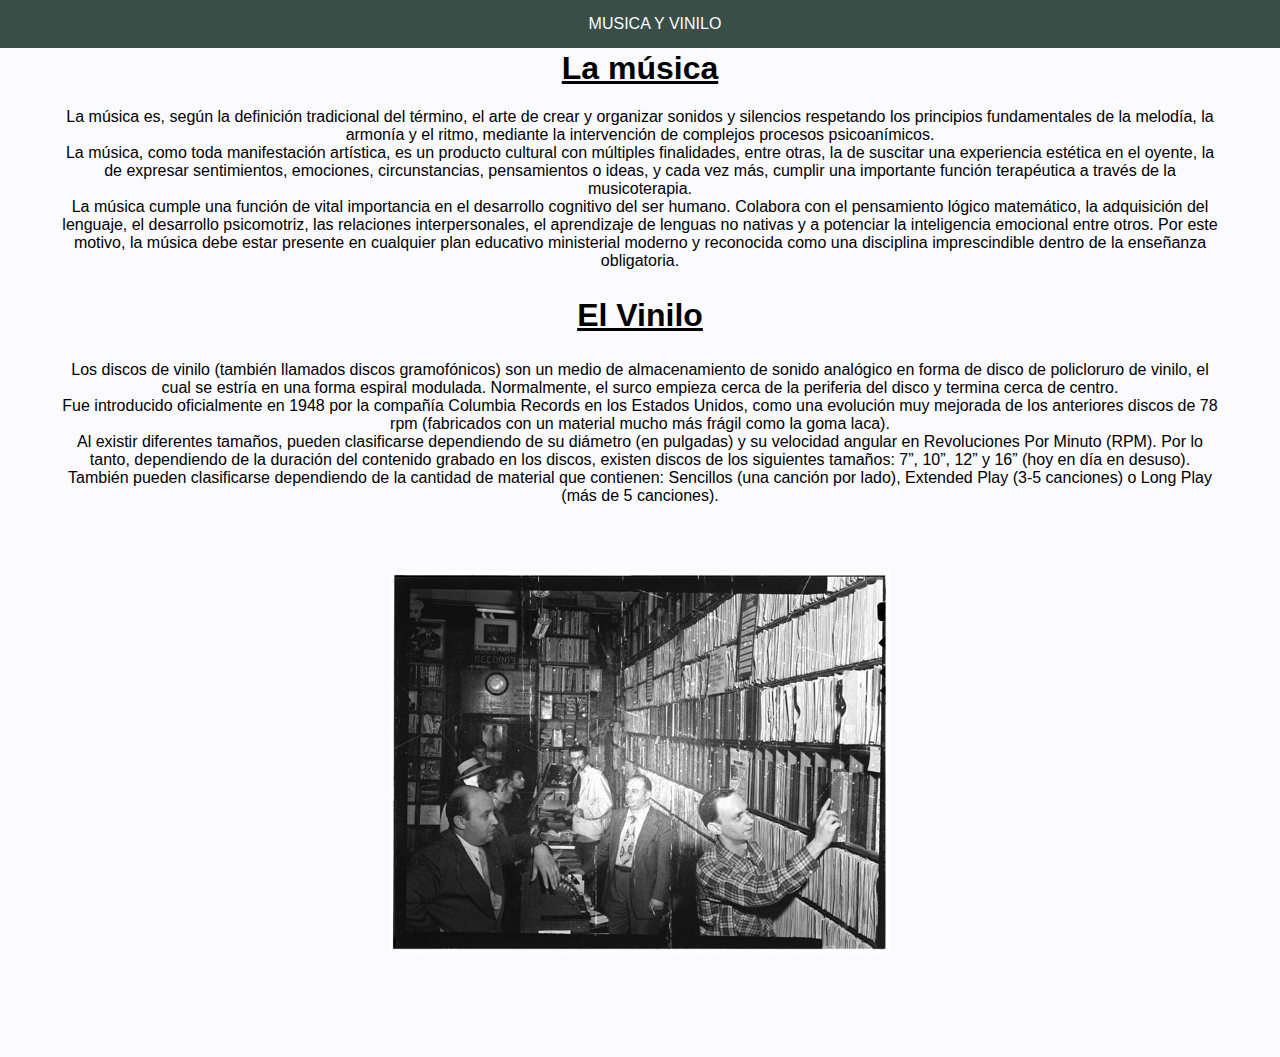
<file: MUSICA Y VINILOS/musicayvinilos.html>
<!DOCTYPE html>
<html lang="es">
<head>
    <meta charset="UTF-8">
    <meta http-equiv="X-UA-Compatible" content="IE=edge">
    <meta name="viewport" content="width=device-width, initial-scale=1.0">
    <title>HISTORIA</title>
    <link rel="stylesheet" href="musicayvinilos.css">
</head>
<body>
    <div class="fixed">
        MUSICA Y VINILO
    </div>

    <div class="contenido">
    <h1 class="titulo">La música</h1>
    <p> La música es, según la definición tradicional del término, el arte de crear y organizar sonidos y 
       silencios respetando los principios fundamentales de la melodía, la armonía y el ritmo, mediante 
       la intervención de complejos procesos psicoanímicos. <br>
        
       La música, como toda manifestación artística, es un producto cultural con múltiples finalidades, 
       entre otras, la de suscitar una experiencia estética en el oyente, la de expresar sentimientos, 
       emociones, circunstancias, pensamientos o ideas, y cada vez más, cumplir una importante función 
       terapéutica a través de la musicoterapia. <br>

       La música cumple una función de vital importancia en el desarrollo cognitivo del ser humano. 
       Colabora con el pensamiento lógico matemático, la adquisición del lenguaje, el desarrollo psicomotriz, 
       las relaciones interpersonales, el aprendizaje de lenguas no nativas y a potenciar la inteligencia 
       emocional entre otros. Por este motivo, la música debe estar presente en cualquier plan educativo ministerial 
       moderno y reconocida como una disciplina imprescindible dentro de la enseñanza obligatoria.</p>

       <h2 class="titulo">El Vinilo</h2>
       <p>Los discos de vinilo (también llamados discos gramofónicos) son un medio de almacenamiento de sonido analógico 
        en forma de disco de policloruro de vinilo, el cual se estría en una forma espiral modulada. Normalmente, el surco 
        empieza cerca de la periferia del disco y termina cerca de centro. <br>

        Fue introducido oficialmente en 1948 por la compañía Columbia Records en los Estados Unidos, como una evolución muy 
        mejorada de los anteriores discos de 78 rpm (fabricados con un material mucho más frágil como la goma laca). <br>

        Al existir diferentes tamaños, pueden clasificarse dependiendo de su diámetro (en pulgadas) y su velocidad angular 
        en Revoluciones Por Minuto (RPM). Por lo tanto, dependiendo de la duración del contenido grabado en los discos, 
        existen discos de los siguientes tamaños: 7”, 10”, 12” y 16” (hoy en día en desuso). También pueden clasificarse 
        dependiendo de la cantidad de material que contienen: Sencillos (una canción por lado), Extended Play (3-5 canciones)
        o Long Play (más de 5 canciones).</p>
        <img class="contenido" src="historiavinilo.jpeg" alt="historia">

    </div>
</body>
</html>
</file>
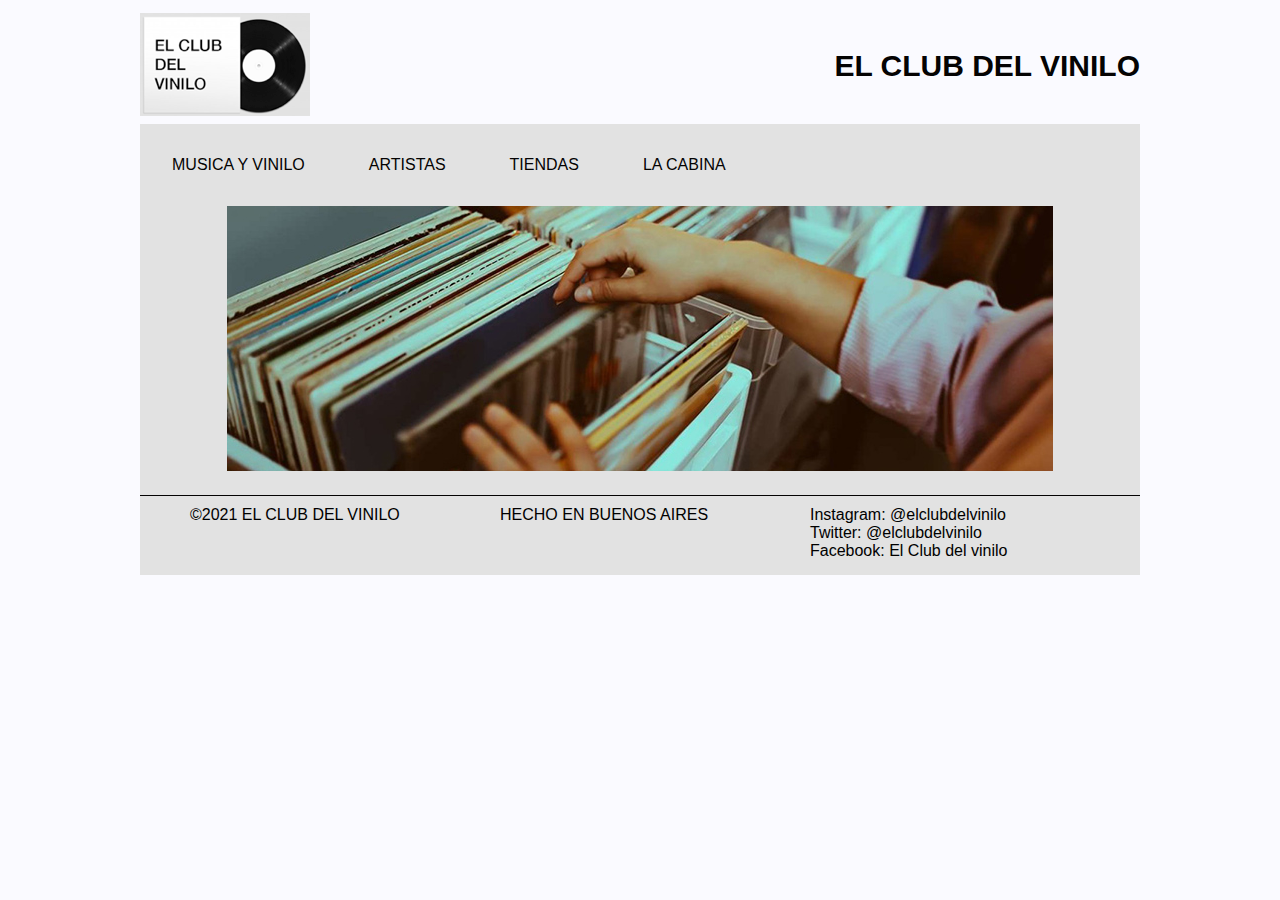
<file: VINILOS/vinilo.html>
<!DOCTYPE html>
<html lang="es">
<head>
    <meta charset="UTF-8">
    <meta http-equiv="X-UA-Compatible" content="IE=edge">
    <meta name="viewport" content="width=device-width, initial-scale=1.0">
    <title>Document</title>
    <link rel="stylesheet" href="vinilo.css">
</head>
<body>
    <div class="cabecera">
        <a href="vinilos.html">
             <img src="elclubdelviniloLOGO1.png" alt="Ir al inicio">
        </a>
        <h1 class="titulo">EL CLUB DEL VINILO</h1>
    </div>

    <label class="menu-hamburguer" for="check-menu-hamb">
        <img class="foto-hamb" src="iconomenu.png"/>
    </label>

    <input class="menu-hamburguer" type="checkbox" name="check-menu-hamb" id="check-menu-hamb" />
    <ul class="submenu-checkbox">
        <li><a href="#">MUSICA Y VINILO</a>
            <ul>
                <li><a href="#">MUSICA</a></li>
                <li><a href="#">VINILO</a></li>
            </ul>
        </li>
        <li><a href="#">ARTISTAS</a></li>
        <li><a href="#">TIENDAS</a>
            <ul>
                <li><a href="#">BUENOS AIRES</a></li>
                <li><a href="#">SAN FRANCISCO</a></li>
                <li><a href="#">BARCELONA</a></li>
                <li><a href="#">BERLIN</a></li>
            </ul>
        </li>
        <li><a href="#">LA CABINA</a>
            <ul> 
                <li><a href="#">TECHNICS</a></li>
                <li><a href="#">PUAS</a></li>
                <li><a href="#">CDJ</a></li>
                <li><a href="#">MIXER</a></li>
                <li><a href="#">AURIS</a></li>
            </ul>
        </li>
    </ul>

    <div class="contenedor">
        <nav class="menu">
            <ul>
                <li ><a href="#">MUSICA Y VINILO</a>
                    <ul>
                        <li><a href="#">MUSICA</a></li>
                        <li><a href="#">VINILO</a></li>
                    </ul>
                </li>
                <li><a href="#">ARTISTAS</a></li>
                <li><a href="#">TIENDAS</a>
                    <ul>
                        <li><a href="#">BUENOS AIRES</a></li>
                        <li><a href="#">SAN FRANCISCO</a></li>
                        <li><a href="#">BARCELONA</a></li>
                        <li><a href="#">BERLIN</a></li>
                    </ul>
                </li>
                <li><a href="#">LA CABINA</a>
                    <ul>
                        <li><a href="#">TECHNICS</a></li>
                        <li><a href="#">PUAS</a></li>
                        <li><a href="#">CDJ</a></li>
                        <li><a href="#">MIXER</a></li>
                        <li><a href="#">AURIS</a></li>
                    </ul>
                </li>
            </ul>
        </nav>
      
        <div class="slider">
            <img class="imagen-slider" src="slider.jpg" alt="Foto discos">
        </div>

        <footer class="pie">
            <div class="pie-copy">
                &copy;2021 EL CLUB DEL VINILO
            </div>
            <address class="pie-made">
                HECHO EN BUENOS AIRES
            </address>
            <address class="pie-redes">
                Instagram: @elclubdelvinilo <br>
                Twitter: @elclubdelvinilo <br>
                Facebook: El Club del vinilo <br>
            </address>
      </footer>
    </div>
</body>
</html>
</file>
<file: index.css>
:root {
    --blanco: #FAFAFF;
    --negro: #040303;
    --gris: #6A7B76 ;
    --verde: #3A4E48;
    --plata: #E2E2E2;
}

body {
    background-color: var(--blanco);
    font-family: 'Trebuchet MS', 'Lucida Sans Unicode', 'Lucida Grande', 'Lucida Sans', Arial, sans-serif;
}

.cabecera, .contenedor {
    max-width: 1000px;
    margin: auto;
}

.cabecera {
    display: flex;
    color: var(--negro);
    justify-content: space-between;
    align-items: center;
    padding: 5px 0;
    font-size: 15px;

}

.contenedor {
    background-color: var(--plata);
}

.menu ul {
    display: flex;
    padding: 0;
    margin: 0;
    list-style: none;
}

.menu a {
    display: block;
    padding: 2em;
    background-color: var(--plata);
    transition: background-color .5s;
    text-decoration: none;
    color: var(--negro);
}

#check-menu-hamb:checked + .submenu-checkbox {
    display: block;
}

input { 
    display: none;
}

.foto-hamb {
    height: 24px; 
    width: 24px
}

.submenu-checkbox {
    display: none;
    list-style: none;
    width: 100%;
    background-color: var(--plata);
}

.submenu-checkbox a {
    color: var(--negro);
}

.submenu-checkbox ul  {
    list-style: none;
}


.menu a:hover {
    background-color: var(--verde);
}

.menu ul li ul, .menu-hamburguer ul {
    display: none;
    position: absolute;
}

.menu ul li a:hover + ul, .menu ul li ul:hover, .menu-hamburguer img:hover + ul {
    display: block;
}

.slider {
    text-align: center;
    margin-bottom: 20px;
}

.imagen-slider {
    max-width: 100%;
}

.pie {
    display: grid;
    grid-template-columns: repeat(3, 1fr);
    gap: 30px;
    padding-left: 50px;
    padding-right: 50px;
    padding-top: 10px;
    padding-bottom: 15px;
    border-top: 1px solid var(--negro);
}

.pie-made,
.pie-redes {
    font-style: normal;
}

@media (max-width: 700px) {
    .menu {
        display: none;
    }

    .titulo {
        display: none;
    }
}

@media (min-width: 700px) {
    .menu-hamburguer {
        display: none;
    }
}
</file>
<file: FERIAS/index.css>
:root {
    --blanco: #FAFAFF;
    --negro: #040303;
    --gris: #6A7B76 ;
    --verde: #3A4E48;
    --plata: #E2E2E2;
}

body {
    background-color: var(--blanco);
    font-family: 'Trebuchet MS', 'Lucida Sans Unicode', 'Lucida Grande', 'Lucida Sans', Arial, sans-serif;
}

.fixed {
    background-color: var(--verde);
    color: var(--blanco);
    padding: 15px;
    text-align: center;
    position: fixed;
    top: 0;
    left: 0;
    width: 100%;
}

.contenido {
    background-color: var(--blanco);
    max-width: 100%100%;
    margin: 50px;
    text-align: center;
}

.titulo {
    display: block;
    font-size: 2em;
}

.titulo-interno {
    display: block;
    font-size: 1em;
    text-decoration: underline;
}
</file>
<file: LA CABINA/index.css>
:root {
    --blanco: #ffffff;
    --negro: #040303;
    --gris: #6A7B76 ;
    --verde: #3A4E48;
    --plata: #E2E2E2;
}

body {
    background-color: var(--blanco);
    font-family: 'Trebuchet MS', 'Lucida Sans Unicode', 'Lucida Grande', 'Lucida Sans', Arial, sans-serif;
}

.fixed {
    background-color: var(--verde);
    color: var(--blanco);
    padding: 15px;
    text-align: center;
    position: fixed;
    top: 0;
    left: 0;
    width: 100%;
}

.contenido {
    background-color: var(--blanco);
    max-width: 100%;
    margin-top: 50px;
    text-align: center;
    
}

.titulo {
    display: block;
    font-size: 2em;
    text-align: center;
}

.titulo-interno {
    display: block;
    font-size: 1em;
    text-decoration: underline;
    text-align: center;
}
</file>
<file: MUSICA Y VINILOS/index.css>
:root {
    --blanco: #FAFAFF;
    --negro: #040303;
    --gris: #6A7B76 ;
    --verde: #3A4E48;
    --plata: #E2E2E2;
}

body {
    background-color: var(--blanco);
    font-family: 'Trebuchet MS', 'Lucida Sans Unicode', 'Lucida Grande', 'Lucida Sans', Arial, sans-serif;
}

.fixed {
    background-color: var(--verde);
    color: var(--blanco);
    padding: 15px;
    text-align: center;
    position: fixed;
    top: 0;
    left: 0;
    width: 100%;
}

.contenido {
    background-color: var(--blanco);
    max-width: 100%;
    margin: 50px;
    text-align: center;
}

.titulo {
    display: block;
    font-size: 2em;
    text-decoration: underline;
}
</file>
<file: ferias.css>
:root {
    --blanco: #FFF;
    --negro: #000;
}

body {
    background-color: var(--blanco);
}

.fixed {
    background-color: var(--blanco);
    padding: 15px;
    text-align: center;
    position: fixed;
    top: 0;
    left: 0;
    width: 100%;
}

.contenido {
    background-color: var(--blanco);
    max-width: 100%100%;
    margin: 50px;
    text-align: center;
}

.titulo {
    display: block;
    font-size: 2em;
    text-decoration: underline;
}

.titulo-interno {
    display: block;
    font-size: 1em;
    text-decoration: underline;
}
</file>
<file: historia.css>
:root {
    --blanco: #FFF;
    --negro: #000;
}

body {
    background-color: var(--blanco);
}

.fixed {
    background-color: var(--blanco);
    padding: 15px;
    text-align: center;
    position: fixed;
    top: 0;
    left: 0;
    width: 100%;
}

.contenido {
    background-color: var(--blanco);
    max-width: 100%;
    margin: 50px;
    text-align: center;
}

.titulo {
    display: block;
    font-size: 2em;
    text-decoration: underline;
}
</file>
<file: lacabina.css>
:root {
    --blanco: #FFF;
    --negro: #000;
}

body {
    background-color: var(--blanco);
}

.fixed {
    background-color: var(--blanco);
    padding: 15px;
    text-align: center;
    position: fixed;
    top: 0;
    left: 0;
    width: 100%;
}

.contenido {
    background-color: var(--blanco);
    max-width: 100%;
    margin-top: 50px;
    text-align: center;
}

.titulo {
    display: block;
    font-size: 2em;
    text-decoration: underline;
    text-align: center;
}

.titulo-interno {
    display: block;
    font-size: 1em;
    text-decoration: underline;
    text-align: center;
}
</file>
<file: FERIAS/ferias.css>
:root {
    --blanco: #FAFAFF;
    --negro: #040303;
    --gris: #6A7B76 ;
    --verde: #3A4E48;
    --plata: #E2E2E2;
}

body {
    background-color: var(--blanco);
    font-family: 'Trebuchet MS', 'Lucida Sans Unicode', 'Lucida Grande', 'Lucida Sans', Arial, sans-serif;
}

.fixed {
    background-color: var(--verde);
    color: var(--blanco);
    padding: 15px;
    text-align: center;
    position: fixed;
    top: 0;
    left: 0;
    width: 100%;
}

.contenido {
    background-color: var(--blanco);
    max-width: 100%100%;
    margin: 50px;
    text-align: center;
}

.titulo {
    display: block;
    font-size: 2em;
}

.titulo-interno {
    display: block;
    font-size: 1em;
    text-decoration: underline;
}
</file>
<file: LA CABINA/lacabina.css>
:root {
    --blanco: #ffffff;
    --negro: #040303;
    --gris: #6A7B76 ;
    --verde: #3A4E48;
    --plata: #E2E2E2;
}

body {
    background-color: var(--blanco);
    font-family: 'Trebuchet MS', 'Lucida Sans Unicode', 'Lucida Grande', 'Lucida Sans', Arial, sans-serif;
}

.fixed {
    background-color: var(--verde);
    color: var(--blanco);
    padding: 15px;
    text-align: center;
    position: fixed;
    top: 0;
    left: 0;
    width: 100%;
}

.contenido {
    background-color: var(--blanco);
    max-width: 100%;
    margin-top: 50px;
    text-align: center;
    
}

.titulo {
    display: block;
    font-size: 2em;
    text-align: center;
}

.titulo-interno {
    display: block;
    font-size: 1em;
    text-decoration: underline;
    text-align: center;
}
</file>
<file: MUSICA Y VINILOS/musicayvinilos.css>
:root {
    --blanco: #FAFAFF;
    --negro: #040303;
    --gris: #6A7B76 ;
    --verde: #3A4E48;
    --plata: #E2E2E2;
}

body {
    background-color: var(--blanco);
    font-family: 'Trebuchet MS', 'Lucida Sans Unicode', 'Lucida Grande', 'Lucida Sans', Arial, sans-serif;
}

.fixed {
    background-color: var(--verde);
    color: var(--blanco);
    padding: 15px;
    text-align: center;
    position: fixed;
    top: 0;
    left: 0;
    width: 100%;
}

.contenido {
    background-color: var(--blanco);
    max-width: 100%;
    margin: 50px;
    text-align: center;
}

.titulo {
    display: block;
    font-size: 2em;
    text-decoration: underline;
}
</file>
<file: VINILOS/vinilo.css>
:root {
    --blanco: #FAFAFF;
    --negro: #040303;
    --gris: #6A7B76 ;
    --verde: #3A4E48;
    --plata: #E2E2E2;
}

body {
    background-color: var(--blanco);
    font-family: 'Trebuchet MS', 'Lucida Sans Unicode', 'Lucida Grande', 'Lucida Sans', Arial, sans-serif;
}

.cabecera, .contenedor {
    max-width: 1000px;
    margin: auto;
}

.cabecera {
    display: flex;
    color: var(--negro);
    justify-content: space-between;
    align-items: center;
    padding: 5px 0;
    font-size: 15px;

}

.contenedor {
    background-color: var(--plata);
}

.menu ul {
    display: flex;
    padding: 0;
    margin: 0;
    list-style: none;
}

.menu a {
    display: block;
    padding: 2em;
    background-color: var(--plata);
    transition: background-color .5s;
    text-decoration: none;
    color: var(--negro);
}

#check-menu-hamb:checked + .submenu-checkbox {
    display: block;
}

input { 
    display: none;
}

.foto-hamb {
    height: 24px; 
    width: 24px
}

.submenu-checkbox {
    display: none;
    list-style: none;
    width: 100%;
    background-color: var(--plata);
}

.submenu-checkbox a {
    color: var(--negro);
}

.submenu-checkbox ul  {
    list-style: none;
}


.menu a:hover {
    background-color: var(--verde);
}

.menu ul li ul, .menu-hamburguer ul {
    display: none;
    position: absolute;
}

.menu ul li a:hover + ul, .menu ul li ul:hover, .menu-hamburguer img:hover + ul {
    display: block;
}

.slider {
    text-align: center;
    margin-bottom: 20px;
}

.imagen-slider {
    max-width: 100%;
}

.pie {
    display: grid;
    grid-template-columns: repeat(3, 1fr);
    gap: 30px;
    padding-left: 50px;
    padding-right: 50px;
    padding-top: 10px;
    padding-bottom: 15px;
    border-top: 1px solid var(--negro);
}

.pie-made,
.pie-redes {
    font-style: normal;
}

@media (max-width: 700px) {
    .menu {
        display: none;
    }

    .titulo {
        display: none;
    }
}

@media (min-width: 700px) {
    .menu-hamburguer {
        display: none;
    }
}
</file>
